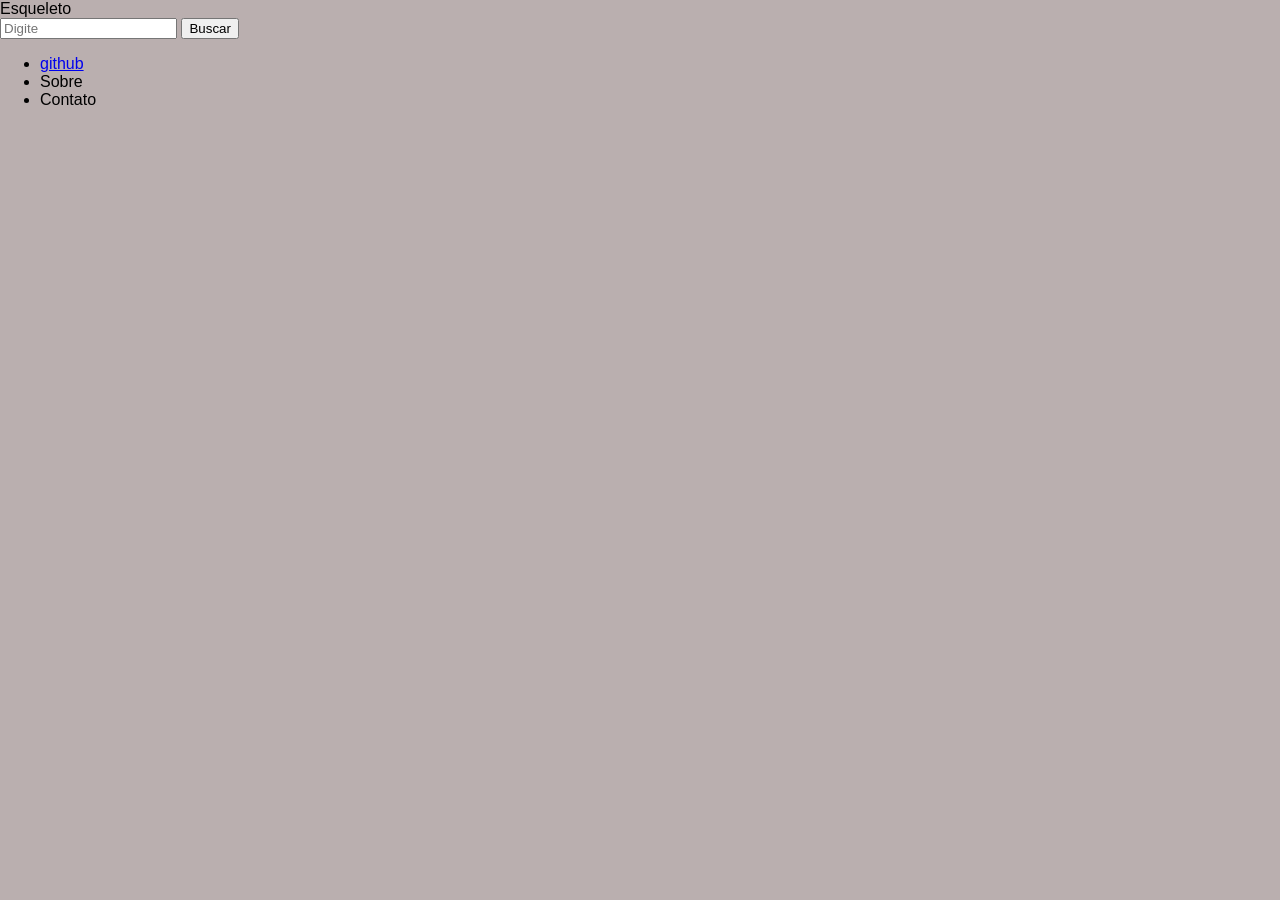
<file: 01/index.html>
<!DOCTYPE html>
<html lang="pt-BR">
<head>
    <meta charset="UTF-8">
    <meta name="viewport" content="width=device-width, initial-scale=1.0">
    <title>Esqueleto</title>
    <link rel="stylesheet" href="style.css">
</head>
<body>
    <header>Esqueleto</header>
    <div>
        <input type="text" placeholder="Digite" />
        <button onClick="iniciarBusca()">Buscar</button>
    </div>
    <main>
        <section></section>
    </main>
    <footer>
        <ul>
            <li>
                <a href="https://github.com/GersonESantos/ImerssaoDe10">github</a>
            </li>
            <li>Sobre</li>
            <li>Contato</li>
        </ul>
    </footer>
</body>
</html>
</file>
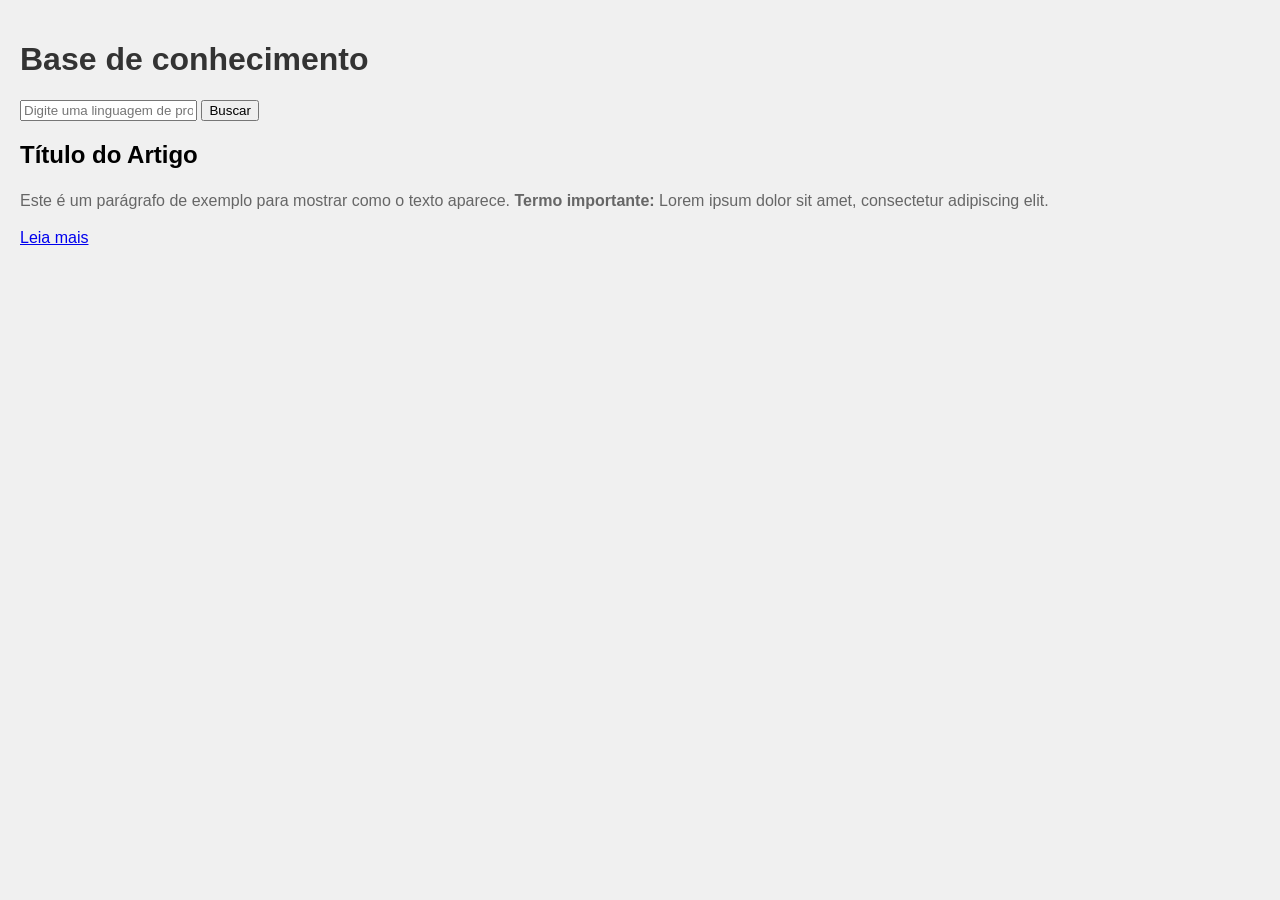
<file: 01Aula/index.html>
<!DOCTYPE html>
<html lang="pt-BR">
<head>
    <meta charset="UTF-8">
    <meta name="viewport" content="width=device-width, initial-scale=1.0">
    <link rel="stylesheet" href="style.css">
    <title>Base de Conhecimento</title>
</head>
<body>
    <header>
        <h1>Base de conhecimento</h1>
        <div>
            <input type="text" placeholder="Digite uma linguagem de programação">
        <button id="botao-busca" onclick="iniciarBusca()">Buscar</button>
        </div>
    </header>
    <main>
        <section>
            <article>
                <h2>Título do Artigo</h2>
                <p>Este é um parágrafo de exemplo para mostrar como o texto aparece. <strong>Termo importante:</strong>
                    Lorem ipsum dolor sit amet, consectetur adipiscing elit.</p>
                <a href="#">Leia mais</a>
            </article>
        </section>
    </main>

    <footer class="footer">
        <ul class="footer-links">
           
    </footer>
<script src="script.js"></script>
</body>

</html>
</file>
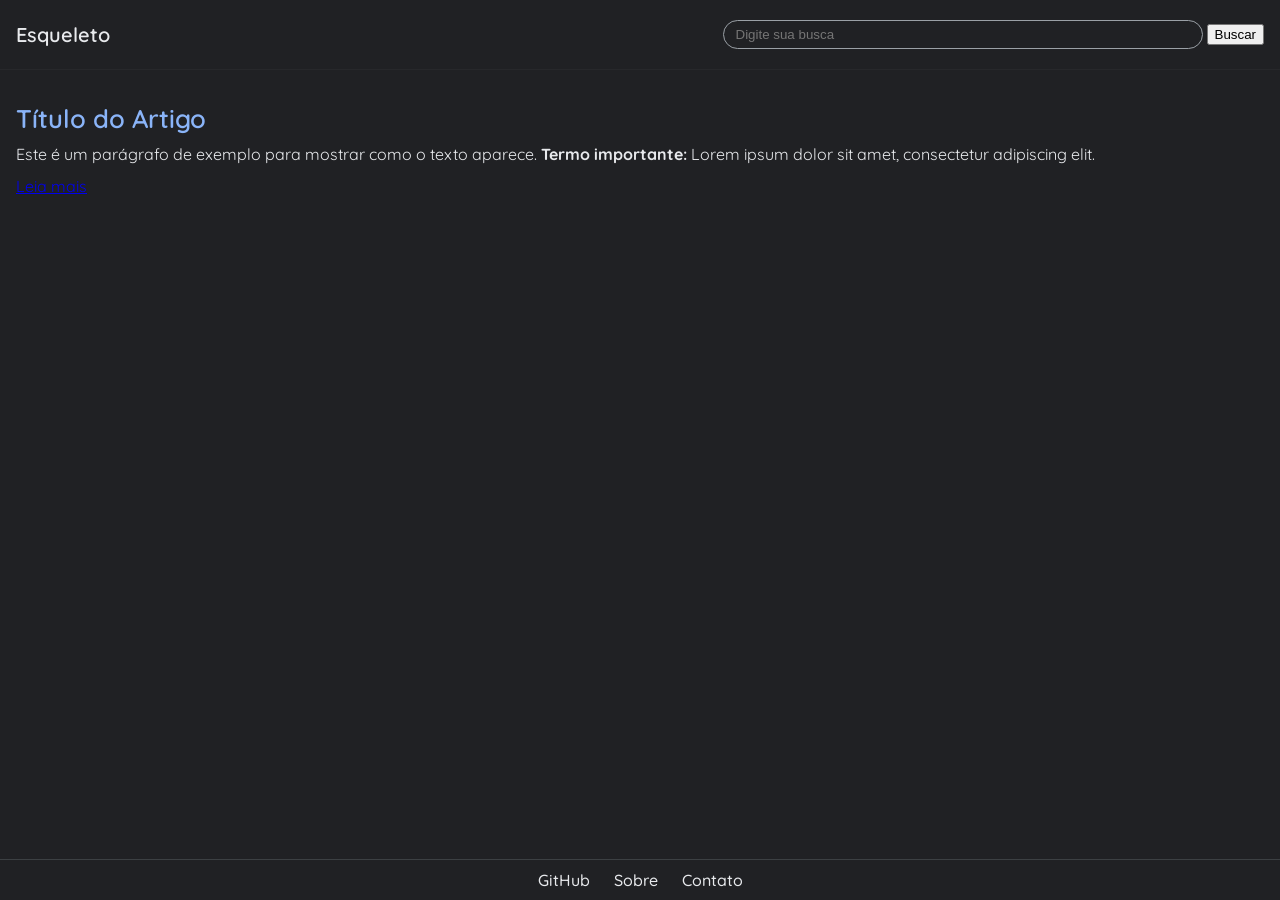
<file: 02/index.html>
<!DOCTYPE html>
<html lang="pt-BR">
<head>
    <meta charset="UTF-8">
    <meta name="viewport" content="width=device-width, initial-scale=1.0">
    <title>Esqueleto</title>
    
    
  
    

    <link rel="stylesheet" href="style.css">
   
</head>
<body>
    <header>
        <!-- O título deve estar em um h1 para ser estilizado corretamente -->
        <h1>Esqueleto</h1>
        <!-- O campo de busca e o botão fazem parte do cabeçalho -->
        <div>
            <input type="text" placeholder="Digite sua busca" />
            <!-- O botão precisa de um ID para ser estilizado -->
            <button id="botao-busca" onClick="iniciarBusca()">Buscar</button>
        </div>
    </header>

    <main>
        <!-- Exemplo de como um artigo de resultado seria exibido -->
        <article>
            <h2>Título do Artigo</h2>
            <p>Este é um parágrafo de exemplo para mostrar como o texto aparece. <strong>Termo importante:</strong> Lorem ipsum dolor sit amet, consectetur adipiscing elit.</p>
            <a href="#">Leia mais</a>
        </article>
    </main>

    <!-- O rodapé precisa da classe "footer" e a lista da classe "footer-links" -->
    <footer class="footer">
        <ul class="footer-links">
            <li><a href="https://github.com/GersonESantos/ImerssaoDe10" target="_blank">GitHub</a></li>
            <li><a href="#">Sobre</a></li>
            <li><a href="#">Contato</a></li>
        </ul>
    </footer>
</body>
</html>
<!-- Analise meu style.css e aplique as clsses no meu html -->
 <!-- coloque o footer "<footer class="footer"> <ul class="footer-links"> <li><a href="https://github.com/GersonESantos/ImerssaoDe10" target="_blank">GitHub</a></li> <li><a href="#">Sobre</a></li> <li><a href="#">Contato</a></li> </ul> </footer>" no pe da pagina em uma linha -->
 <!-- Aprender -->
</file>
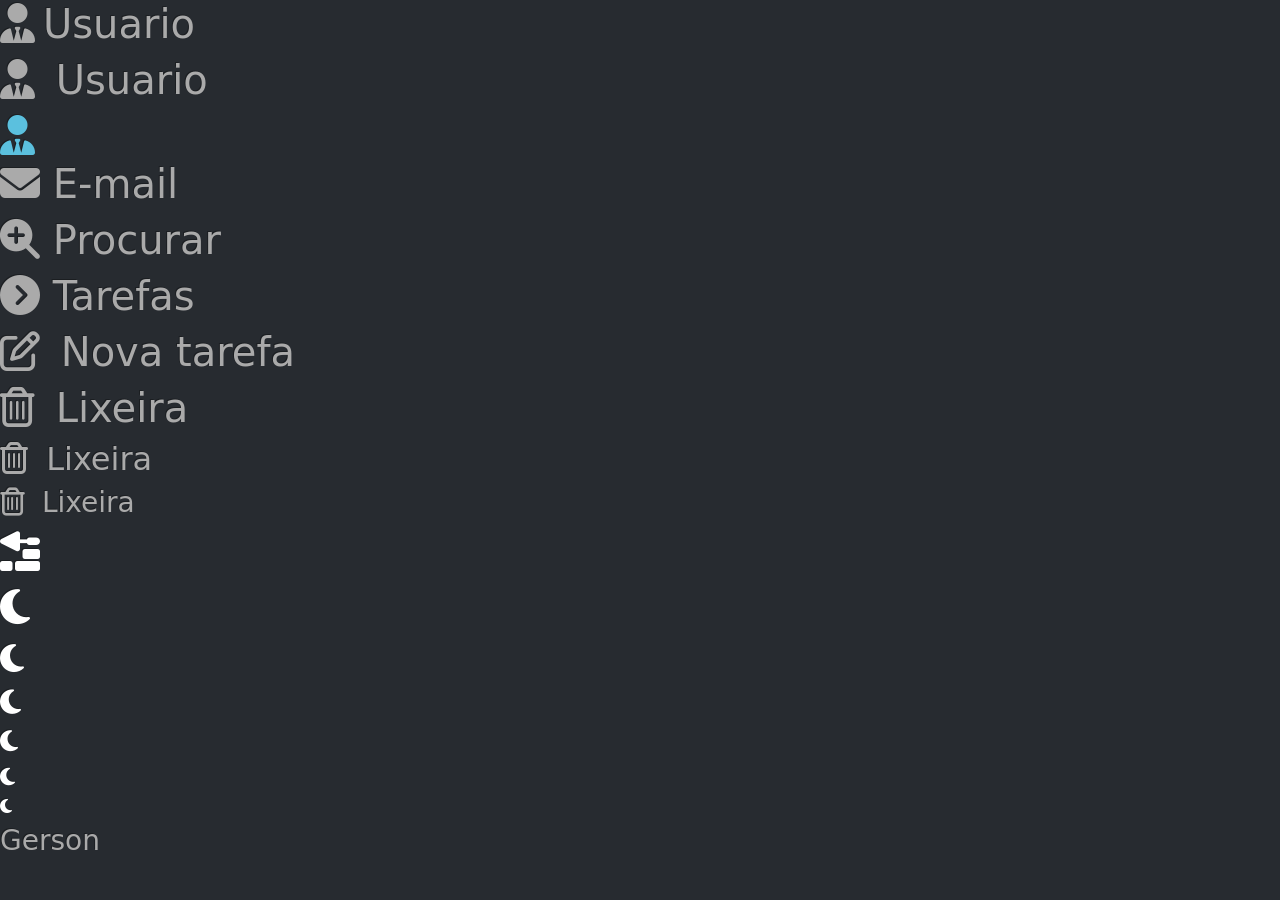
<file: 03/index.html>
<!DOCTYPE html>
<html lang="pt-BR">
<head>
    <meta charset="UTF-8">
    <meta name="viewport" content="width=device-width, initial-scale=1.0">
    <title>Lista de tarefas</title>
    <link rel="stylesheet" href="assets/css/bootstrap.min.css">
    <link rel="stylesheet" href="assets/fontawesome/all.min.css">
    <link rel="shortcut icon" href="assets/imagens/favicon.png" type="assets/imagens/png">
</head>
<body>
    <h1><i class="fa-solid fa-user-tie me-2"></i>Usuario</h1>
    <h1><i class="fa-solid fa-user-tie me-2"></i>  Usuario</h1>
    <h1 class="m-0 p-0 text-info"><i class="fa-solid fa-user-tie me-2"></i><span id="username"></span></h1>
     <h1><i class="fas fa-envelope"></i>   E-mail </h1>
    <h1><i class="fa-solid fa-magnifying-glass-plus"></i>  Procurar</h1>

    <h1><i class="fa-solid fa-circle-chevron-right"></i>  Tarefas   </h1>
    <h1><i class="fa-regular fa-pen-to-square me-2"></i>  Nova tarefa</h1>
    <h1><i class="fa-regular fa-trash-can me-2"></i> Lixeira</h1>
    <h2><i class="fa-regular fa-trash-can me-2"></i> Lixeira</h2>
    <h3><i class="fa-regular fa-trash-can me-2"></i> Lixeira</h3>
     <h1><a href="#"><i class="fa-solid fa-trowel-bricks"></i></a></h1>
    <h1><a href="#"><i class="fa-solid fa-moon"></i></a></h1>
    <h2><a href="#"><i class="fa-solid fa-moon"></i></a></h2>
    <h3><a href="#"><i class="fa-solid fa-moon"></i></a></h3>
    <h4><a href="#"><i class="fa-solid fa-moon"></i></a></h4>
    <h5><a href="#"><i class="fa-solid fa-moon"></i></a></h5>
    <h6><a href="#"><i class="fa-solid fa-moon"></i></a></h6>
    <h3>Gerson</h3>

    <script src="assets/js/bootstrap.bundle.min.js"></script>
</body>
</html>
</file>
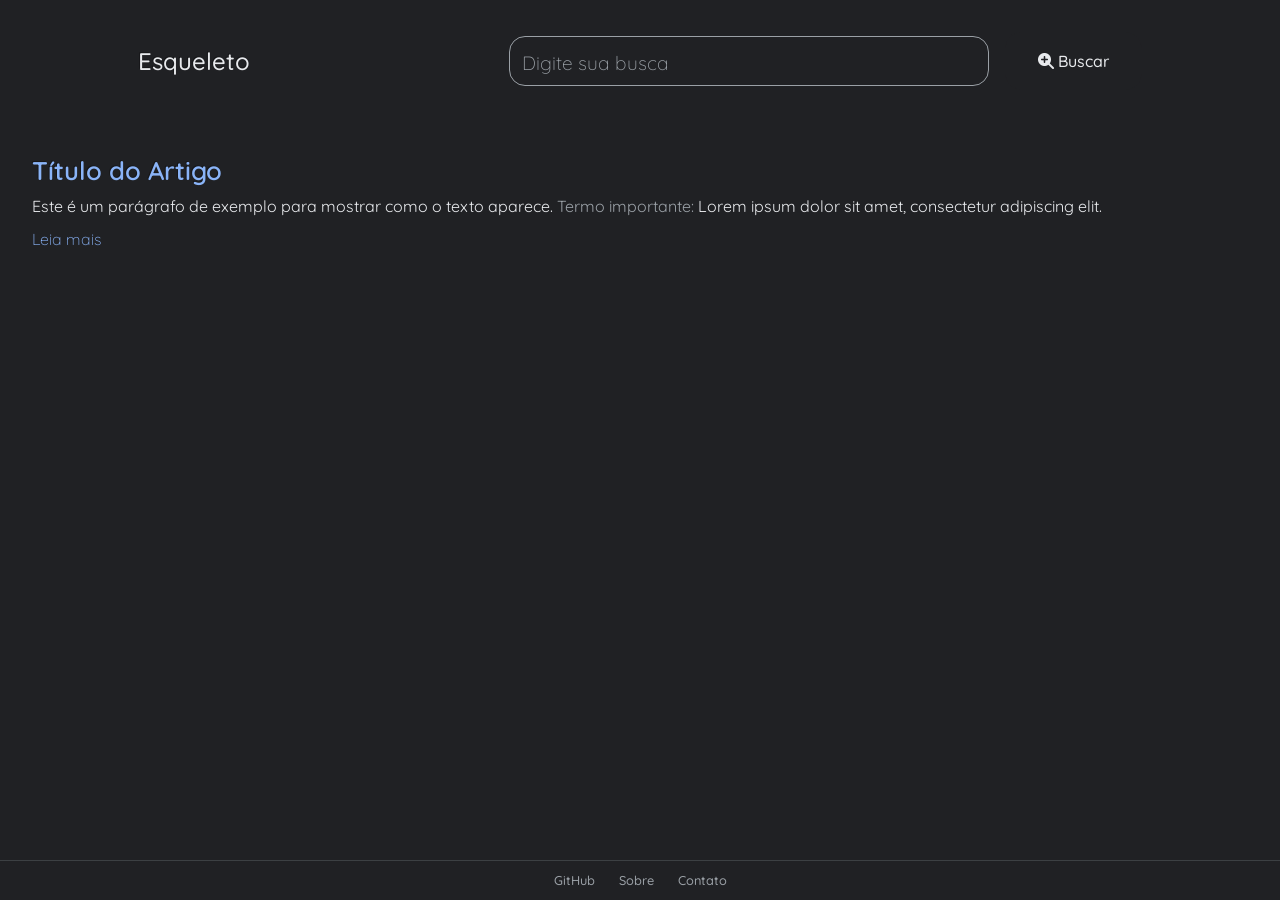
<file: 05/index.html>
<!DOCTYPE html>
<html lang="pt-BR">
<head>
    <meta charset="UTF-8">
    <meta name="viewport" content="width=device-width, initial-scale=1.0">
    <title>Esqueleto</title>
    <link rel="stylesheet" href="assets/css/bootstrap.min.css">
    <link rel="stylesheet" href="assets/fontawesome/all.min.css">
    <link rel="shortcut icon" href="assets/imagens/favicon.png" type="assets/imagens/png">
    <link rel="stylesheet" href="style.css">
   
</head>
<body>
    <header>
        <!-- O título deve estar em um h1 para ser estilizado corretamente -->
        <h1>Esqueleto</h1>
        <!-- O campo de busca e o botão fazem parte do cabeçalho -->
        <div>
            <input type="text" placeholder="Digite sua busca" />
            <!-- O botão precisa de um ID para ser estilizado -->
            <button id="botao-busca" onClick="iniciarBusca()">    <i class="fa-solid fa-magnifying-glass-plus"></i>   Buscar</button>
         

        </div>
    </header>

    <main>
        <!-- Exemplo de como um artigo de resultado seria exibido -->
        <article>
            <h2>Título do Artigo</h2>
            <p>Este é um parágrafo de exemplo para mostrar como o texto aparece. <strong>Termo importante:</strong> Lorem ipsum dolor sit amet, consectetur adipiscing elit.</p>
            <a href="#">Leia mais</a>
        </article>
    </main>

    <!-- O rodapé precisa da classe "footer" e a lista da classe "footer-links" -->
    <footer class="footer">
        <ul class="footer-links">
            <li><a href="https://github.com/GersonESantos/ImerssaoDe10" target="_blank">GitHub</a></li>
            <li><a href="#">Sobre</a></li>
            <li><a href="#">Contato</a></li>
        </ul>
    </footer>
    <script src="assets/js/bootstrap.bundle.min.js"></script>

</body>
</html>
<!-- Analise meu style.css e aplique as clsses no meu html -->
 <!-- coloque o footer "<footer class="footer"> <ul class="footer-links"> <li><a href="https://github.com/GersonESantos/ImerssaoDe10" target="_blank">GitHub</a></li> <li><a href="#">Sobre</a></li> <li><a href="#">Contato</a></li> </ul> </footer>" no pe da pagina em uma linha -->
 <!-- Aprender --> 
<!-- Analise meu style.css e aplique as clsses no meu html -->
 <!-- coloque o footer "<footer class="footer"> <ul class="footer-links"> <li><a href="https://github.com/GersonESantos/ImerssaoDe10" target="_blank">GitHub</a></li> <li><a href="#">Sobre</a></li> <li><a href="#">Contato</a></li> </ul> </footer>" no pe da pagina em uma linha -->
 <!-- Aprender -->
</file>
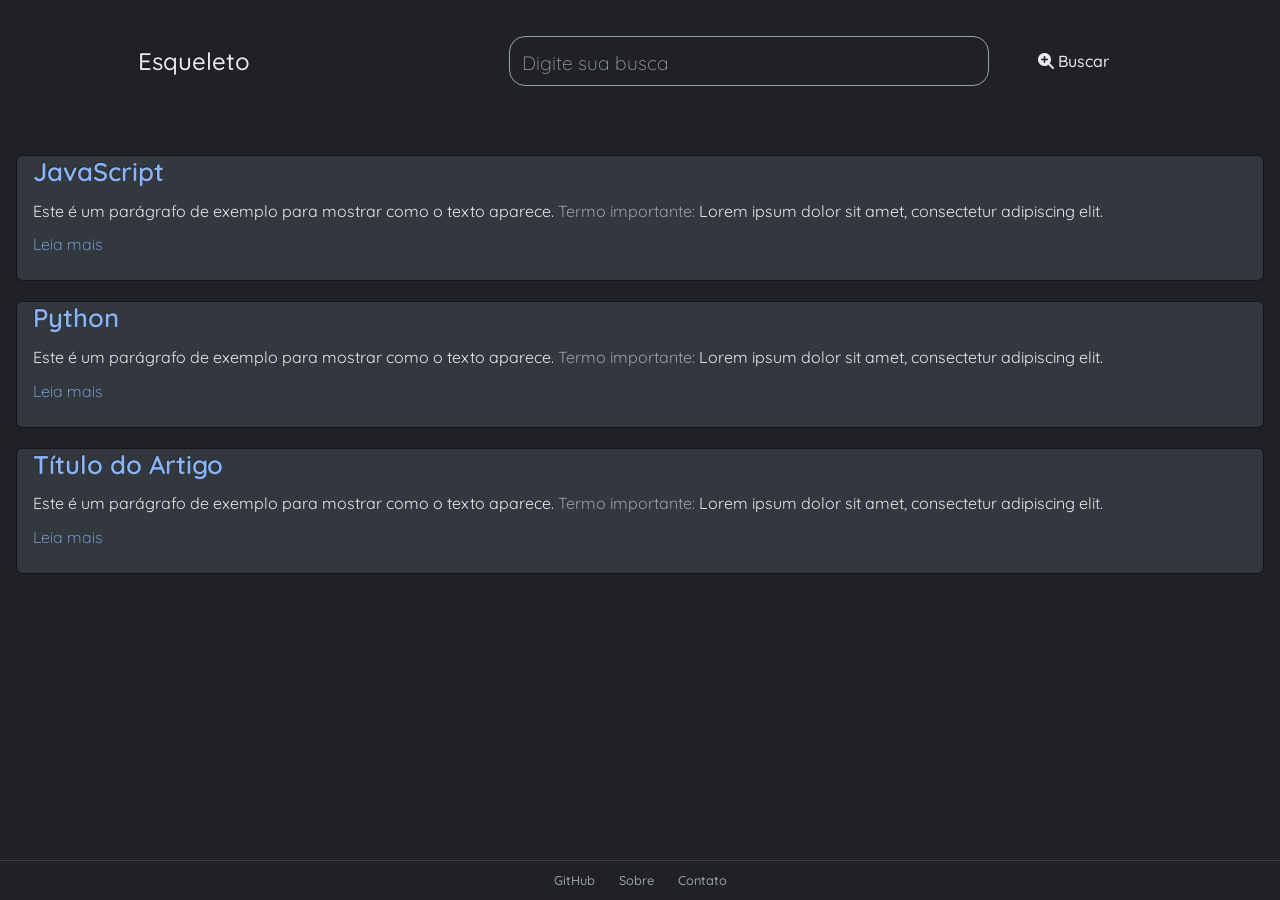
<file: 06/index.html>
<!DOCTYPE html>
<html lang="pt-BR">
<head>
    <meta charset="UTF-8">
    <meta name="viewport" content="width=device-width, initial-scale=1.0">
    <title>Esqueleto</title>
    <link rel="stylesheet" href="assets/css/bootstrap.min.css">
    <link rel="stylesheet" href="assets/fontawesome/all.min.css">
    <link rel="shortcut icon" href="assets/imagens/favicon.png" type="assets/imagens/png">
    <link rel="stylesheet" href="style.css">
</head>
<body>
    <header>
        <!-- O título deve estar em um h1 para ser estilizado corretamente -->
        <h1>Esqueleto</h1>
        <!-- O campo de busca e o botão fazem parte do cabeçalho -->
        <div>
            <input type="text" placeholder="Digite sua busca" />
            <!-- O botão precisa de um ID para ser estilizado -->
            <button id="botao-busca" onClick="iniciarBusca()">    <i class="fa-solid fa-magnifying-glass-plus"></i>   Buscar</button>        
        </div>
    </header>
    <main>
        <section class="cards-container">
        <article class="card">
            <h2>JavaScript</h2>
            <p>Este é um parágrafo de exemplo para mostrar como o texto aparece. <strong>Termo importante:</strong> Lorem ipsum dolor sit amet, consectetur adipiscing elit.</p>
            <a href="https://developer.mozilla.org/pt-BR/docs/Web/JavaScript">Leia mais</a>
        </article>
        <article class="card">
            <h2>Python</h2>
            <p>Este é um parágrafo de exemplo para mostrar como o texto aparece. <strong>Termo importante:</strong> Lorem ipsum dolor sit amet, consectetur adipiscing elit.</p>
            <a href="https://docs.python.org/pt-br/3.14/" target="_blank">Leia mais</a>
        </article>
        <article class="card">
            <h2>Título do Artigo</h2>
            <p>Este é um parágrafo de exemplo para mostrar como o texto aparece. <strong>Termo importante:</strong> Lorem ipsum dolor sit amet, consectetur adipiscing elit.</p>
            <a href="#">Leia mais</a>
        </article>
        </section>

    </main>
    <footer class="footer">
        <ul class="footer-links">
            <li><a href="https://github.com/GersonESantos/ImerssaoDe10" target="_blank">GitHub</a></li>
            <li><a href="#">Sobre</a></li>
            <li><a href="#">Contato</a></li>
        </ul>
    </footer>
    <script src="assets/js/bootstrap.bundle.min.js"></script>
    <script src="script.js"></script>
</body>
</html>

<!-- Analise meu style.css e aplique as clsses no meu html -->
 <!-- coloque o footer "<footer class="footer"> <ul class="footer-links"> <li><a href="https://github.com/GersonESantos/ImerssaoDe10" target="_blank">GitHub</a></li> <li><a href="#">Sobre</a></li> <li><a href="#">Contato</a></li> </ul> </footer>" no pe da pagina em uma linha -->
 <!-- Aprender --> 
<!-- Analise meu style.css e aplique as clsses no meu html -->
 <!-- coloque o footer "<footer class="footer"> <ul class="footer-links"> <li><a href="https://github.com/GersonESantos/ImerssaoDe10" target="_blank">GitHub</a></li> <li><a href="#">Sobre</a></li> <li><a href="#">Contato</a></li> </ul> </footer>" no pe da pagina em uma linha -->
 <!-- NA ALURA --> 




<!-- usando data.json "[ { "name": "JavaScript", "version": "1.0.0", "description": "O JS é uma linguagem de programação leve, interpretada e baseada em objetos.", "ano:": 1995, "link": "https://developer.mozilla.org/pt-BR/docs/Web/JavaScript" } ]" crie 10 exemplos -->
</file>
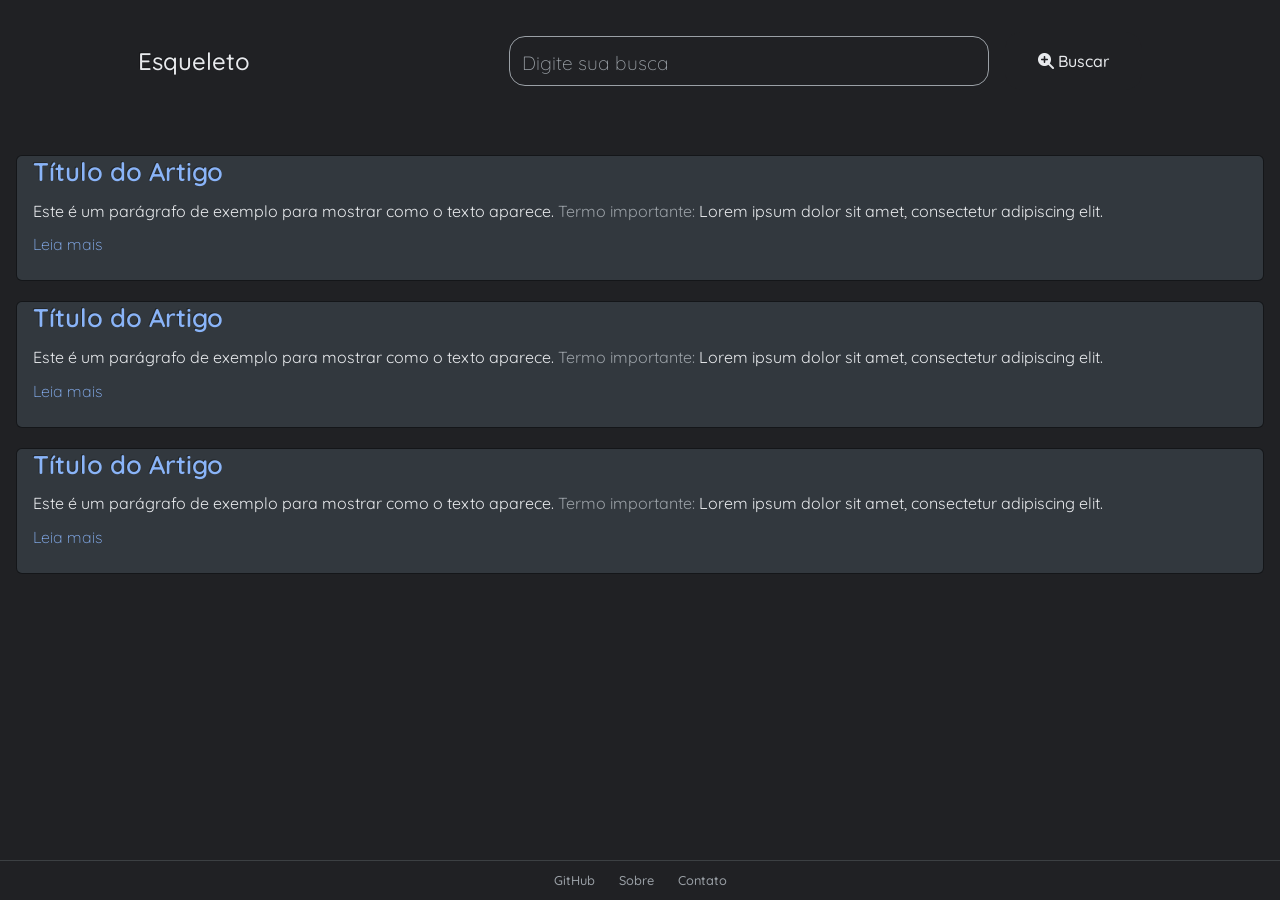
<file: 07/index.html>
<!DOCTYPE html>
<html lang="pt-BR">
<head>
    <meta charset="UTF-8">
    <meta name="viewport" content="width=device-width, initial-scale=1.0">
    <title>Esqueleto</title>
    <link rel="stylesheet" href="assets/css/bootstrap.min.css">
    <link rel="stylesheet" href="assets/fontawesome/all.min.css">
    <link rel="shortcut icon" href="assets/imagens/favicon.png" type="assets/imagens/png">
    <link rel="stylesheet" href="style.css">
</head>
<body>
    <header>
        <!-- O título deve estar em um h1 para ser estilizado corretamente -->
        <h1>Esqueleto</h1>
        <!-- O campo de busca e o botão fazem parte do cabeçalho -->
        <div>
            <input type="text" placeholder="Digite sua busca" />
            <!-- O botão precisa de um ID para ser estilizado -->
            <button id="botao-busca" onClick="iniciarBusca()">    <i class="fa-solid fa-magnifying-glass-plus"></i>   Buscar</button>        
        </div>
    </header>
    <main>
        <section class="cards-container">
        <article class="card">
            <h2>Título do Artigo</h2>
            <p>Este é um parágrafo de exemplo para mostrar como o texto aparece. <strong>Termo importante:</strong> Lorem ipsum dolor sit amet, consectetur adipiscing elit.</p>
            <a href="#">Leia mais</a>
        </article>
        <article class="card">
            <h2>Título do Artigo</h2>
            <p>Este é um parágrafo de exemplo para mostrar como o texto aparece. <strong>Termo importante:</strong> Lorem ipsum dolor sit amet, consectetur adipiscing elit.</p>
            <a href="#">Leia mais</a>
        </article>
        <article class="card">
            <h2>Título do Artigo</h2>
            <p>Este é um parágrafo de exemplo para mostrar como o texto aparece. <strong>Termo importante:</strong> Lorem ipsum dolor sit amet, consectetur adipiscing elit.</p>
            <a href="#">Leia mais</a>
        </article>
        </section>

    </main>
    <footer class="footer">
        <ul class="footer-links">
            <li><a href="https://github.com/GersonESantos/ImerssaoDe10" target="_blank">GitHub</a></li>
            <li><a href="#">Sobre</a></li>
            <li><a href="#">Contato</a></li>
        </ul>
    </footer>
    <script src="assets/js/bootstrap.bundle.min.js"></script>
</body>
</html>
</file>
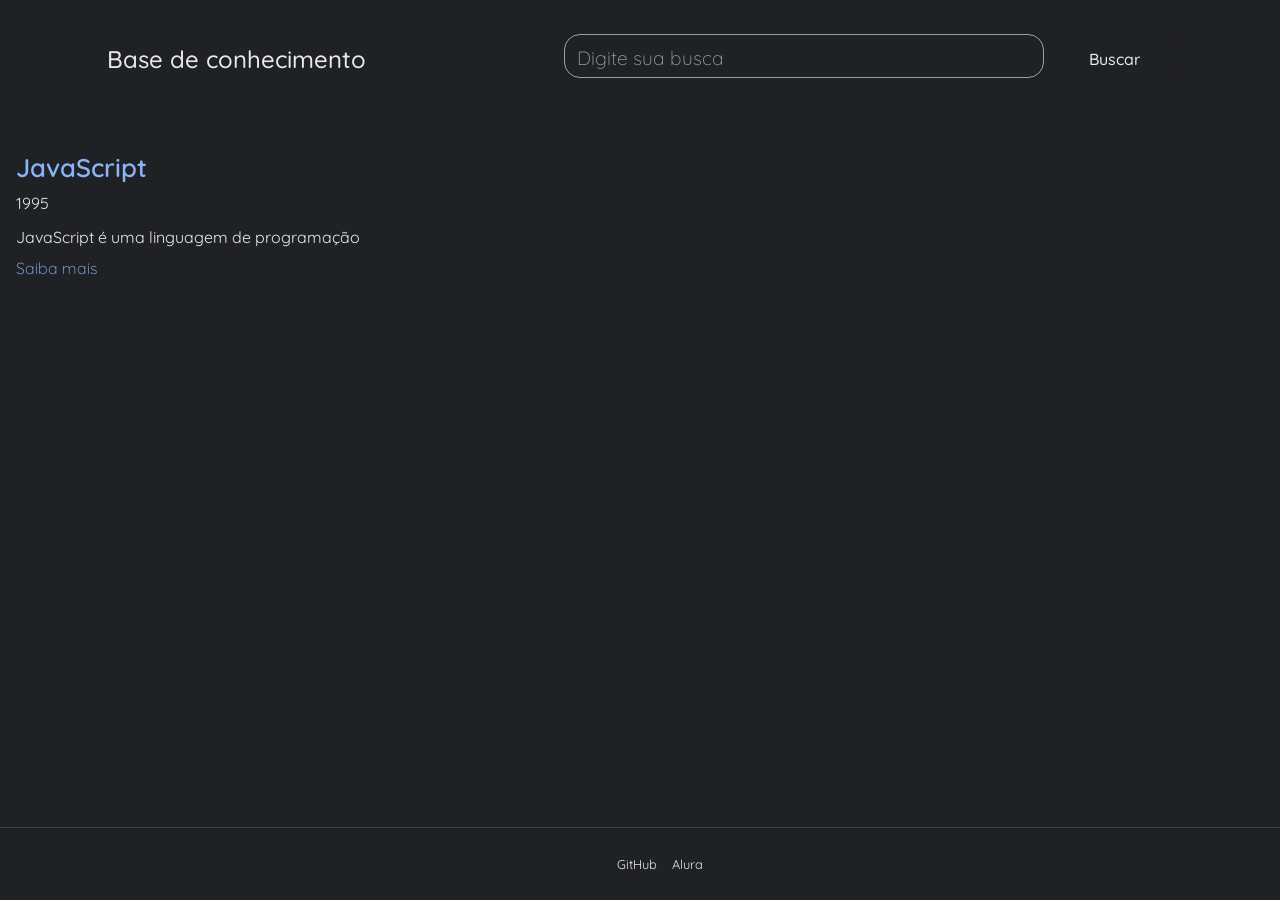
<file: aula01/index.html>
<!DOCTYPE html>
<html lang="pt-BR">

<head>
    <meta charset="UTF-8">
    <meta name="viewport" content="width=device-width, initial-scale=1.0">
    <link rel="stylesheet" href="style.css">
    <title>Base de Conhecimento</title>
</head>

<body>
    <header>
        <h1>Base de conhecimento</h1>
        <div>
            <input type="text" placeholder="Digite sua busca" />
            <button id="botao-busca" onclick="iniciarBusca()">Buscar</button>
        </div>
    </header>
    <main>
        <section class="card-container">
            <article class="card">
                <h2>JavaScript</h2>
                <p>1995</p>
                <p>JavaScript é uma linguagem de programação</p>
                <a href="https://developer.mozilla.org/pt-BR/docs/Web/JavaScript" target="_blank">Saiba mais</a>
            </article>
        </section>
    </main>

    <footer>
        <footer class="footer">
            <ul class="footer-links">
                <li>
                    <a href="https://github.com/guilhermeonrails">GitHub</a>
                </li>
                <li>
                    <a href="https://www.alura.com.br/">Alura</a>
                </li>
            </ul>
        </footer>
        <script src="script.js"></script>
</body>

</html>
</file>
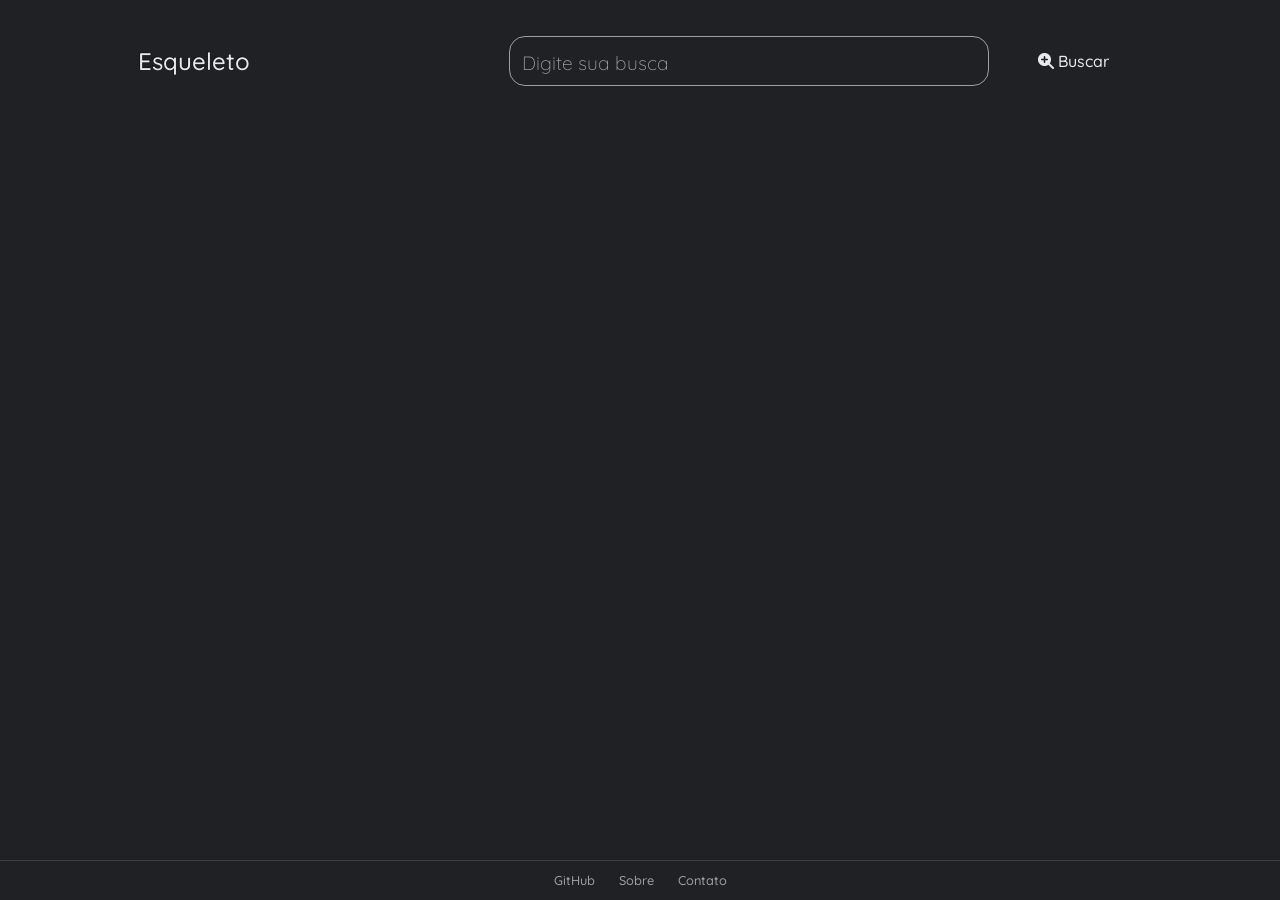
<file: MinhaAlula1/index.html>
<!DOCTYPE html>
<html lang="pt-BR">
<head>
    <meta charset="UTF-8">
    <meta name="viewport" content="width=device-width, initial-scale=1.0">
    <title>Esqueleto</title>
    <link rel="stylesheet" href="assets/css/bootstrap.min.css">
    <link rel="stylesheet" href="assets/fontawesome/all.min.css">
    <link rel="shortcut icon" href="assets/imagens/favicon.png" type="assets/imagens/png">
    <link rel="stylesheet" href="style.css">
</head>
<body>
    <header>
        <!-- O título deve estar em um h1 para ser estilizado corretamente -->
        <h1>Esqueleto</h1>
        <!-- O campo de busca e o botão fazem parte do cabeçalho -->
        <div>
            <input type="text" placeholder = "Digite sua busca" >
            <!-- O botão precisa de um ID para ser estilizado -->
            <button id="botao-busca" onClick="iniciarBusca()">    <i class="fa-solid fa-magnifying-glass-plus"></i>   Buscar</button>        
        </div>
    </header>
    <main>
        <section class="cards-container">
        
        </section>

    </main>
    <footer class="footer">
        <ul class="footer-links">
            <li><a href="https://github.com/GersonESantos/ImerssaoDe10" target="_blank">GitHub</a></li>
            <li><a href="#">Sobre</a></li>
            <li><a href="#">Contato</a></li>
        </ul>
    </footer>
    <script src="assets/js/bootstrap.bundle.min.js"></script>
    <script src="script.js"></script>
</body>
</html>

<!-- Analise meu style.css e aplique as clsses no meu html -->
 <!-- coloque o footer "<footer class="footer"> <ul class="footer-links"> <li><a href="https://github.com/GersonESantos/ImerssaoDe10" target="_blank">GitHub</a></li> <li><a href="#">Sobre</a></li> <li><a href="#">Contato</a></li> </ul> </footer>" no pe da pagina em uma linha -->
 <!-- Aprender --> 
<!-- Analise meu style.css e aplique as clsses no meu html -->
 <!-- coloque o footer "<footer class="footer"> <ul class="footer-links"> <li><a href="https://github.com/GersonESantos/ImerssaoDe10" target="_blank">GitHub</a></li> <li><a href="#">Sobre</a></li> <li><a href="#">Contato</a></li> </ul> </footer>" no pe da pagina em uma linha -->
 <!-- NA ALURA --> 




<!-- usando data.json "[ { "name": "JavaScript", "version": "1.0.0", "description": "O JS é uma linguagem de programação leve, interpretada e baseada em objetos.", "ano:": 1995, "link": "https://developer.mozilla.org/pt-BR/docs/Web/JavaScript" } ]" crie 10 exemplos -->
</file>
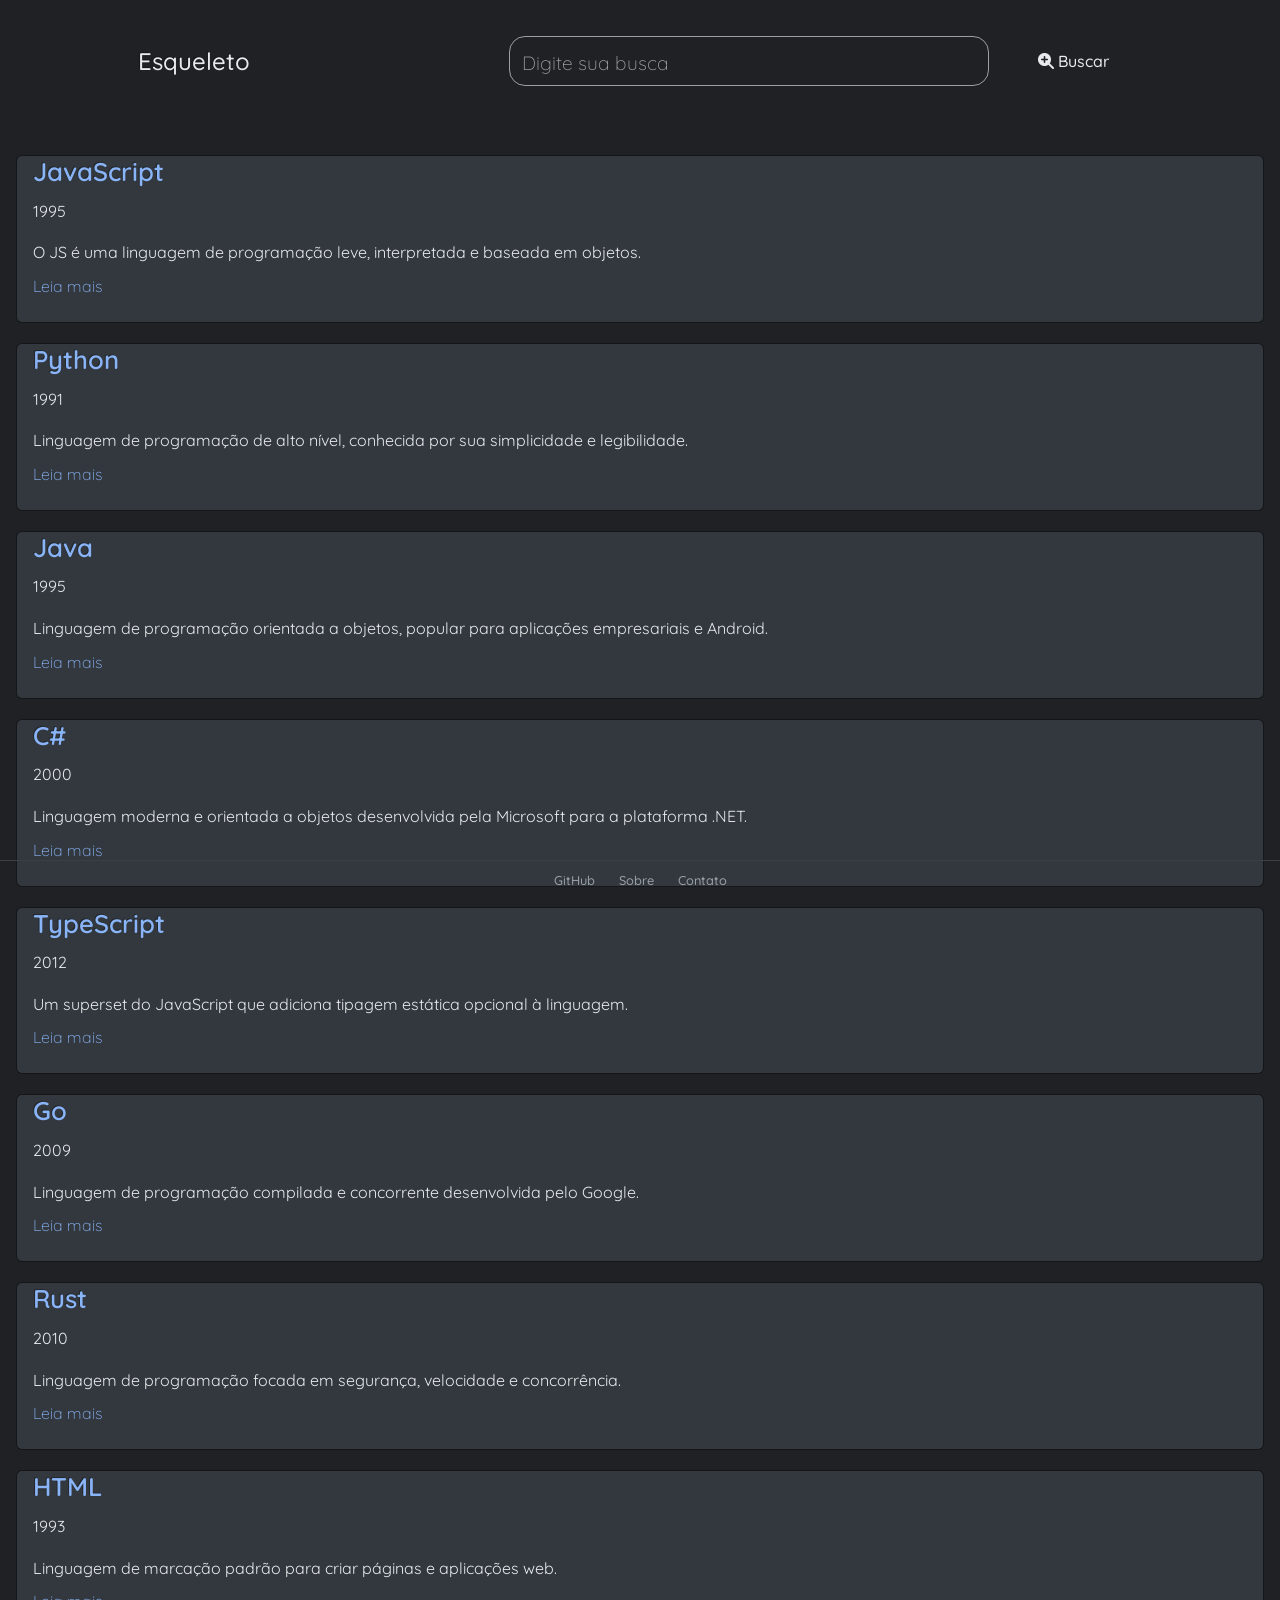
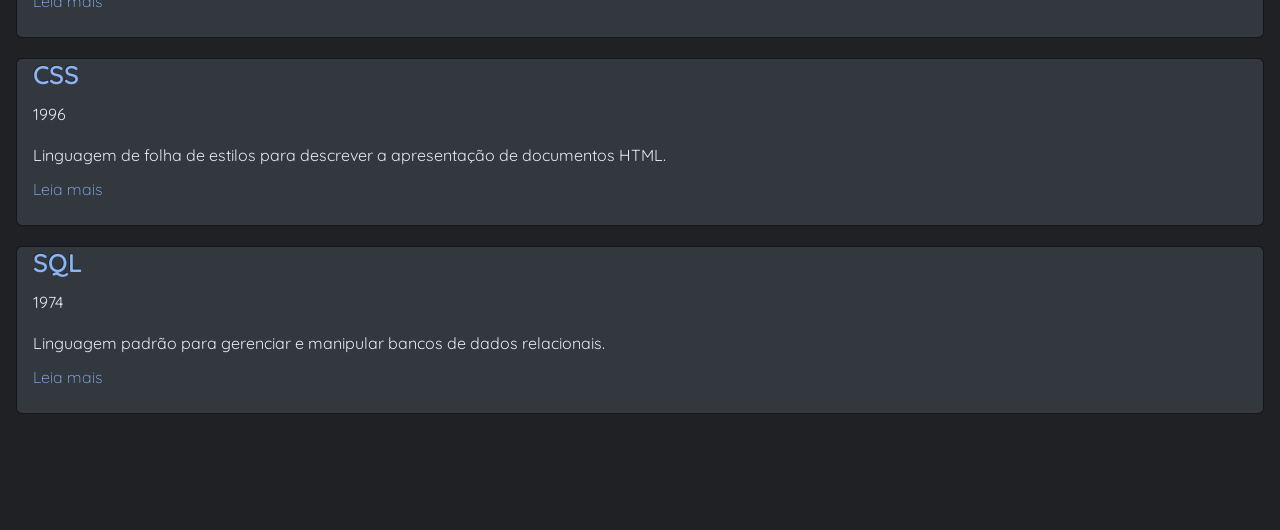
<file: MinhaAlula2A/index.html>
<!DOCTYPE html>
<html lang="pt-BR">
<head>
    <meta charset="UTF-8">
    <meta name="viewport" content="width=device-width, initial-scale=1.0">
    <title>Esqueleto</title>
    <link rel="stylesheet" href="assets/css/bootstrap.min.css">
    <link rel="stylesheet" href="assets/fontawesome/all.min.css">
    <link rel="shortcut icon" href="assets/imagens/favicon.png" type="image/png">
    <link rel="stylesheet" href="style.css">
</head>
<body>
    <header>
        <!-- O título deve estar em um h1 para ser estilizado corretamente -->
        <h1>Esqueleto</h1>
        <!-- O campo de busca e o botão fazem parte do cabeçalho -->
        <div>
            <input type="text" placeholder = "Digite sua busca" >
            <!-- O botão precisa de um ID para ser estilizado -->
            <button id="botao-busca" type="button" onclick="iniciarBusca()">    <i class="fa-solid fa-magnifying-glass-plus"></i>   Buscar</button>        
        </div>
    </header>
    <main>
        <section id="card-container" class="cards-container">
        
        </section>

    </main>
    <footer class="footer">
        <ul class="footer-links">
            <li><a href="https://github.com/GersonESantos/ImerssaoDe10" target="_blank">GitHub</a></li>
            <li><a href="#">Sobre</a></li>
            <li><a href="#">Contato</a></li>
        </ul>
    </footer>
    <script src="assets/js/bootstrap.bundle.min.js"></script>
    <script src="script.js"></script>
</body>
</html>

<!-- Analise meu style.css e aplique as clsses no meu html -->
 <!-- coloque o footer "<footer class="footer"> <ul class="footer-links"> <li><a href="https://github.com/GersonESantos/ImerssaoDe10" target="_blank">GitHub</a></li> <li><a href="#">Sobre</a></li> <li><a href="#">Contato</a></li> </ul> </footer>" no pe da pagina em uma linha -->
 <!-- Aprender --> 
<!-- Analise meu style.css e aplique as clsses no meu html -->
 <!-- coloque o footer "<footer class="footer"> <ul class="footer-links"> <li><a href="https://github.com/GersonESantos/ImerssaoDe10" target="_blank">GitHub</a></li> <li><a href="#">Sobre</a></li> <li><a href="#">Contato</a></li> </ul> </footer>" no pe da pagina em uma linha -->
 <!-- NA ALURA --> 




<!-- usando data.json "[ { "name": "JavaScript", "version": "1.0.0", "description": "O JS é uma linguagem de programação leve, interpretada e baseada em objetos.", "ano:": 1995, "link": "https://developer.mozilla.org/pt-BR/docs/Web/JavaScript" } ]" crie 10 exemplos -->
</file>
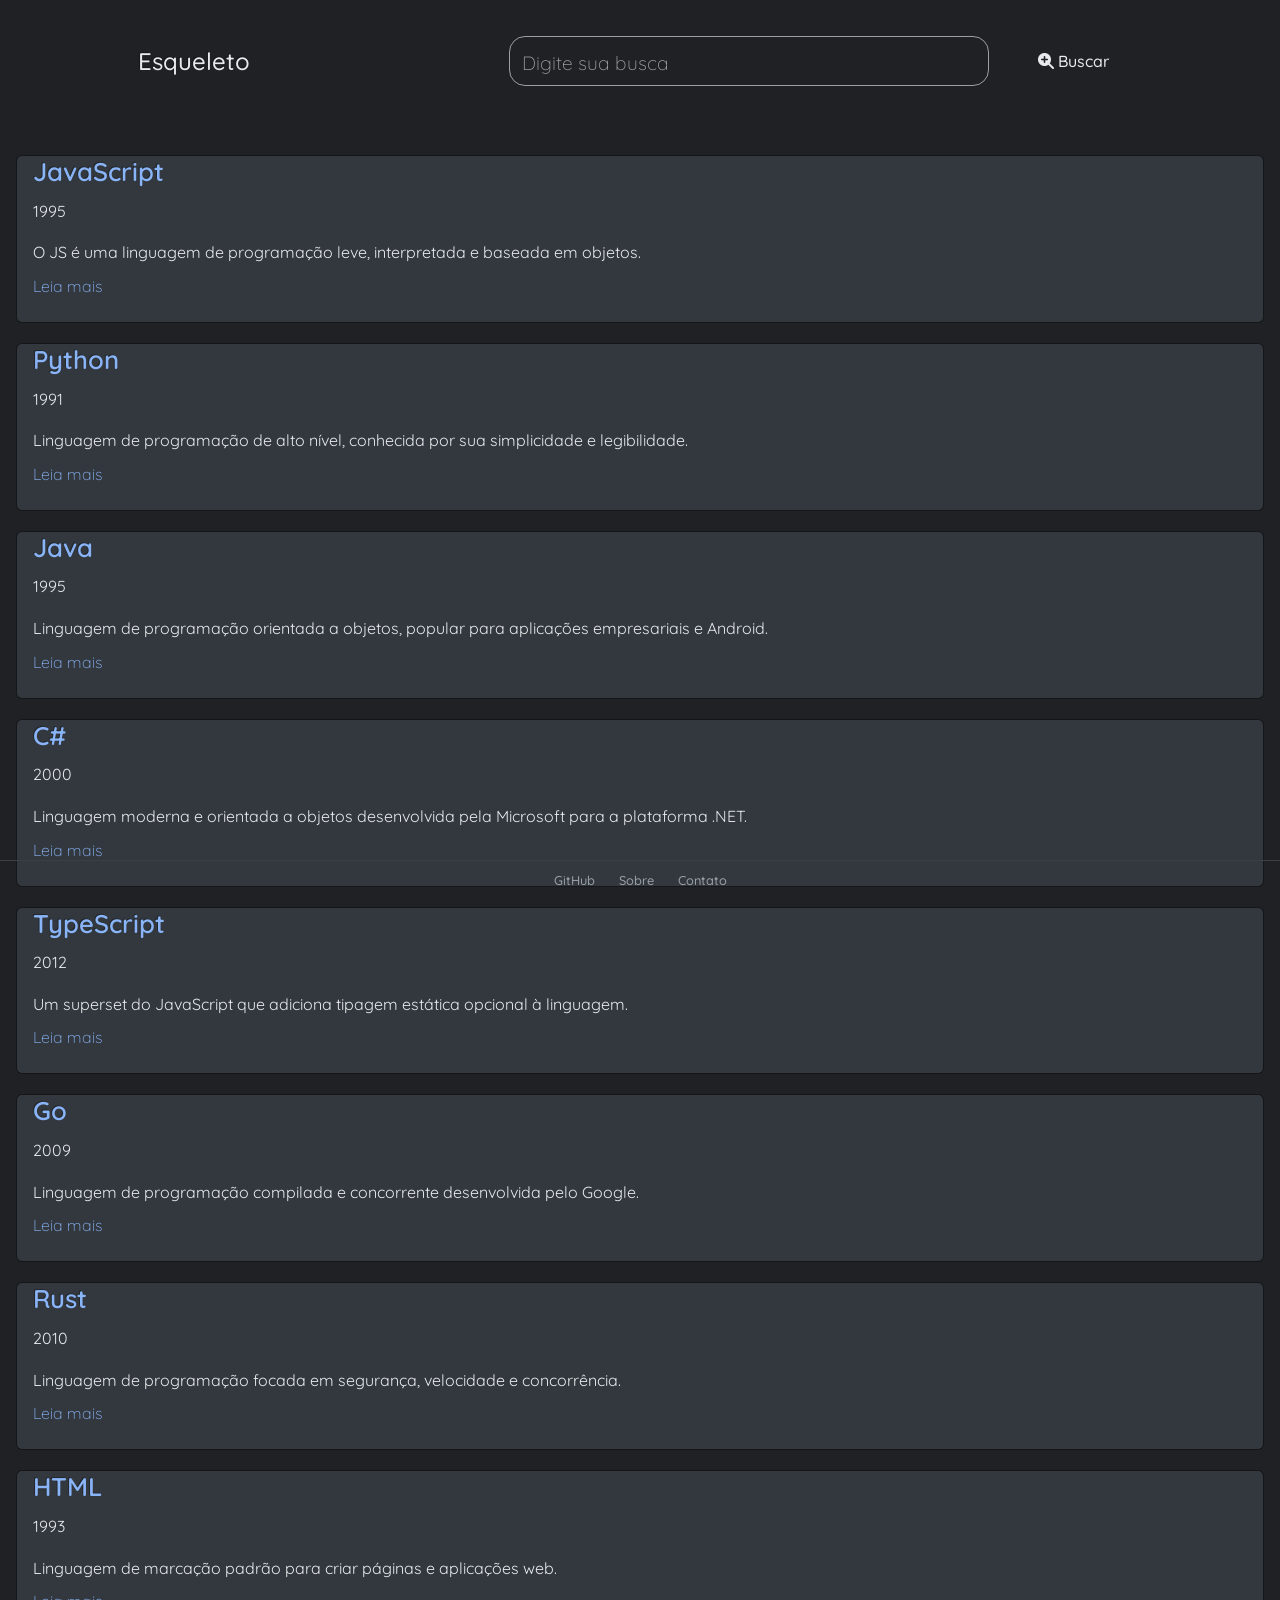
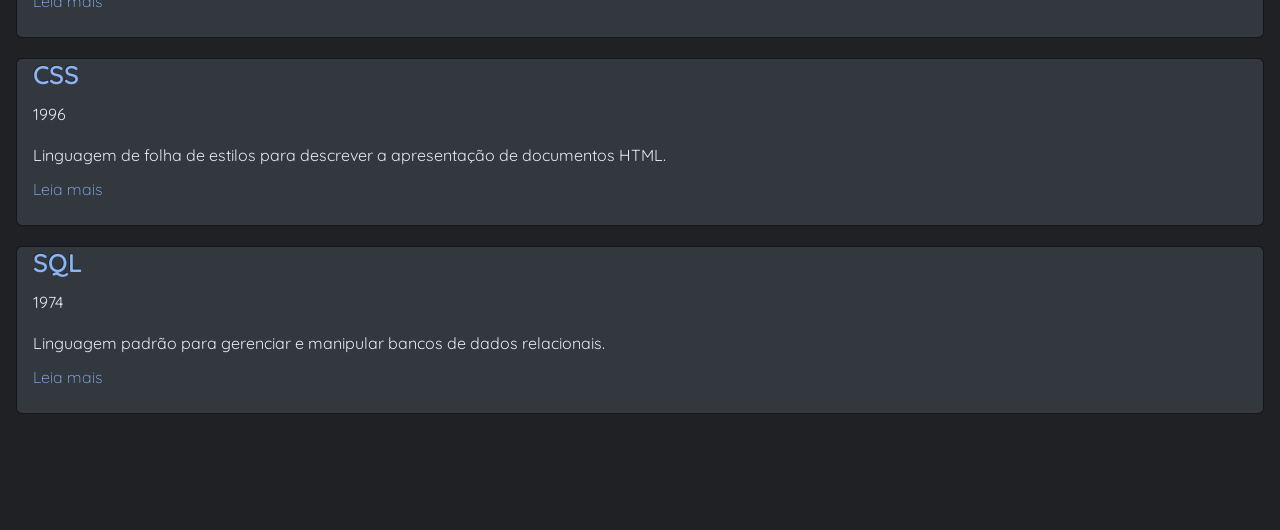
<file: MinhaAlula2B/index.html>
<!DOCTYPE html>
<html lang="pt-BR">
<head>
    <meta charset="UTF-8">
    <meta name="viewport" content="width=device-width, initial-scale=1.0">
    <title>Esqueleto</title>
    <link rel="stylesheet" href="assets/css/bootstrap.min.css">
    <link rel="stylesheet" href="assets/fontawesome/all.min.css">
    <link rel="shortcut icon" href="assets/imagens/favicon.png" type="image/png">
    <link rel="stylesheet" href="style.css">
</head>
<body>
    <header>
        <!-- O título deve estar em um h1 para ser estilizado corretamente -->
        <h1>Esqueleto</h1>
        <!-- O campo de busca e o botão fazem parte do cabeçalho -->
        <div>
            <input id="busca" type="text" placeholder = "Digite sua busca" >
            <!-- O botão precisa de um ID para ser estilizado -->
            <button id="botao-busca" type="button" onclick="iniciarBusca()">    <i class="fa-solid fa-magnifying-glass-plus"></i>   Buscar</button>        
        </div>
    </header>
    <main>
        <section id="card-container" class="cards-container">
        
        </section>

    </main>
    <footer class="footer">
        <ul class="footer-links">
            <li><a href="https://github.com/GersonESantos/ImerssaoDe10" target="_blank">GitHub</a></li>
            <li><a href="#">Sobre</a></li>
            <li><a href="#">Contato</a></li>
        </ul>
    </footer>
    <script src="assets/js/bootstrap.bundle.min.js"></script>
    <script src="script.js"></script>
</body>
</html>

<!-- Analise meu style.css e aplique as clsses no meu html -->
 <!-- coloque o footer "<footer class="footer"> <ul class="footer-links"> <li><a href="https://github.com/GersonESantos/ImerssaoDe10" target="_blank">GitHub</a></li> <li><a href="#">Sobre</a></li> <li><a href="#">Contato</a></li> </ul> </footer>" no pe da pagina em uma linha -->
 <!-- Aprender --> 
<!-- Analise meu style.css e aplique as clsses no meu html -->
 <!-- coloque o footer "<footer class="footer"> <ul class="footer-links"> <li><a href="https://github.com/GersonESantos/ImerssaoDe10" target="_blank">GitHub</a></li> <li><a href="#">Sobre</a></li> <li><a href="#">Contato</a></li> </ul> </footer>" no pe da pagina em uma linha -->
 <!-- NA ALURA --> 




<!-- usando data.json "[ { "name": "JavaScript", "version": "1.0.0", "description": "O JS é uma linguagem de programação leve, interpretada e baseada em objetos.", "ano:": 1995, "link": "https://developer.mozilla.org/pt-BR/docs/Web/JavaScript" } ]" crie 10 exemplos -->
</file>
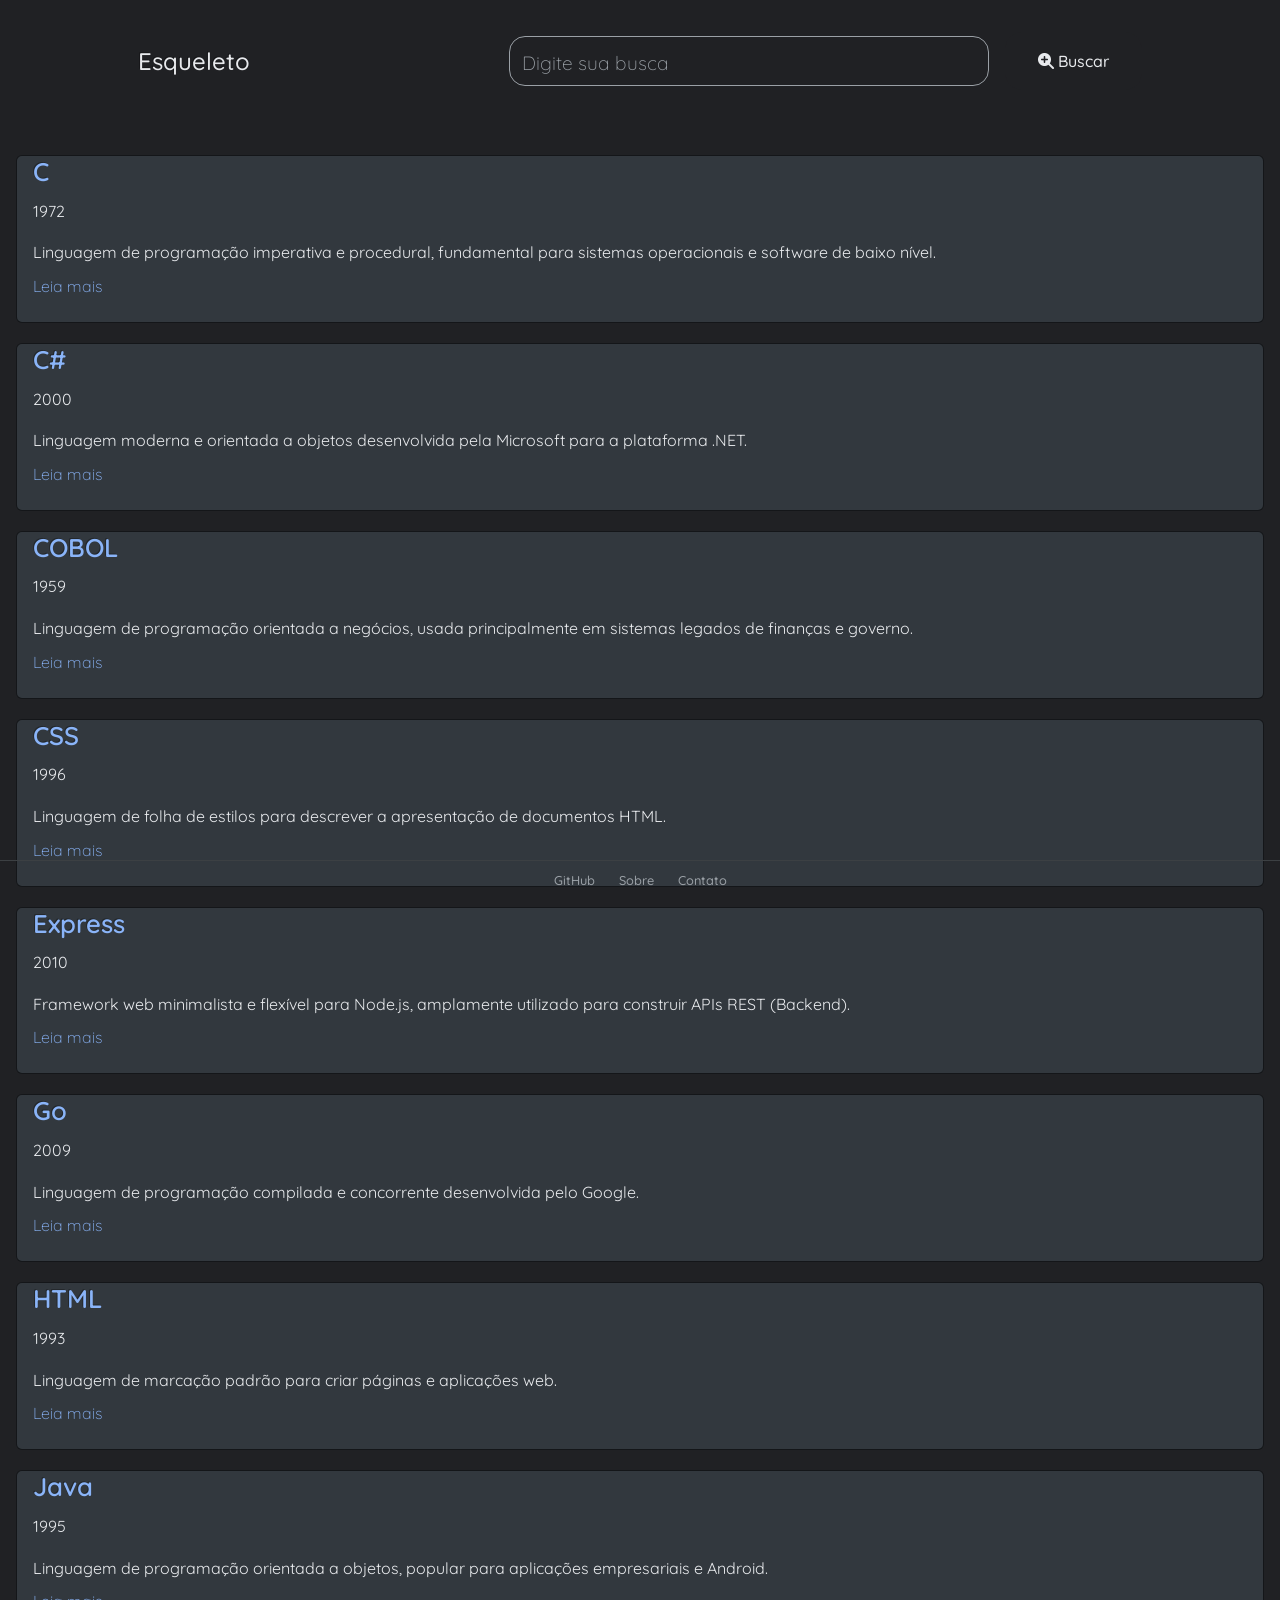
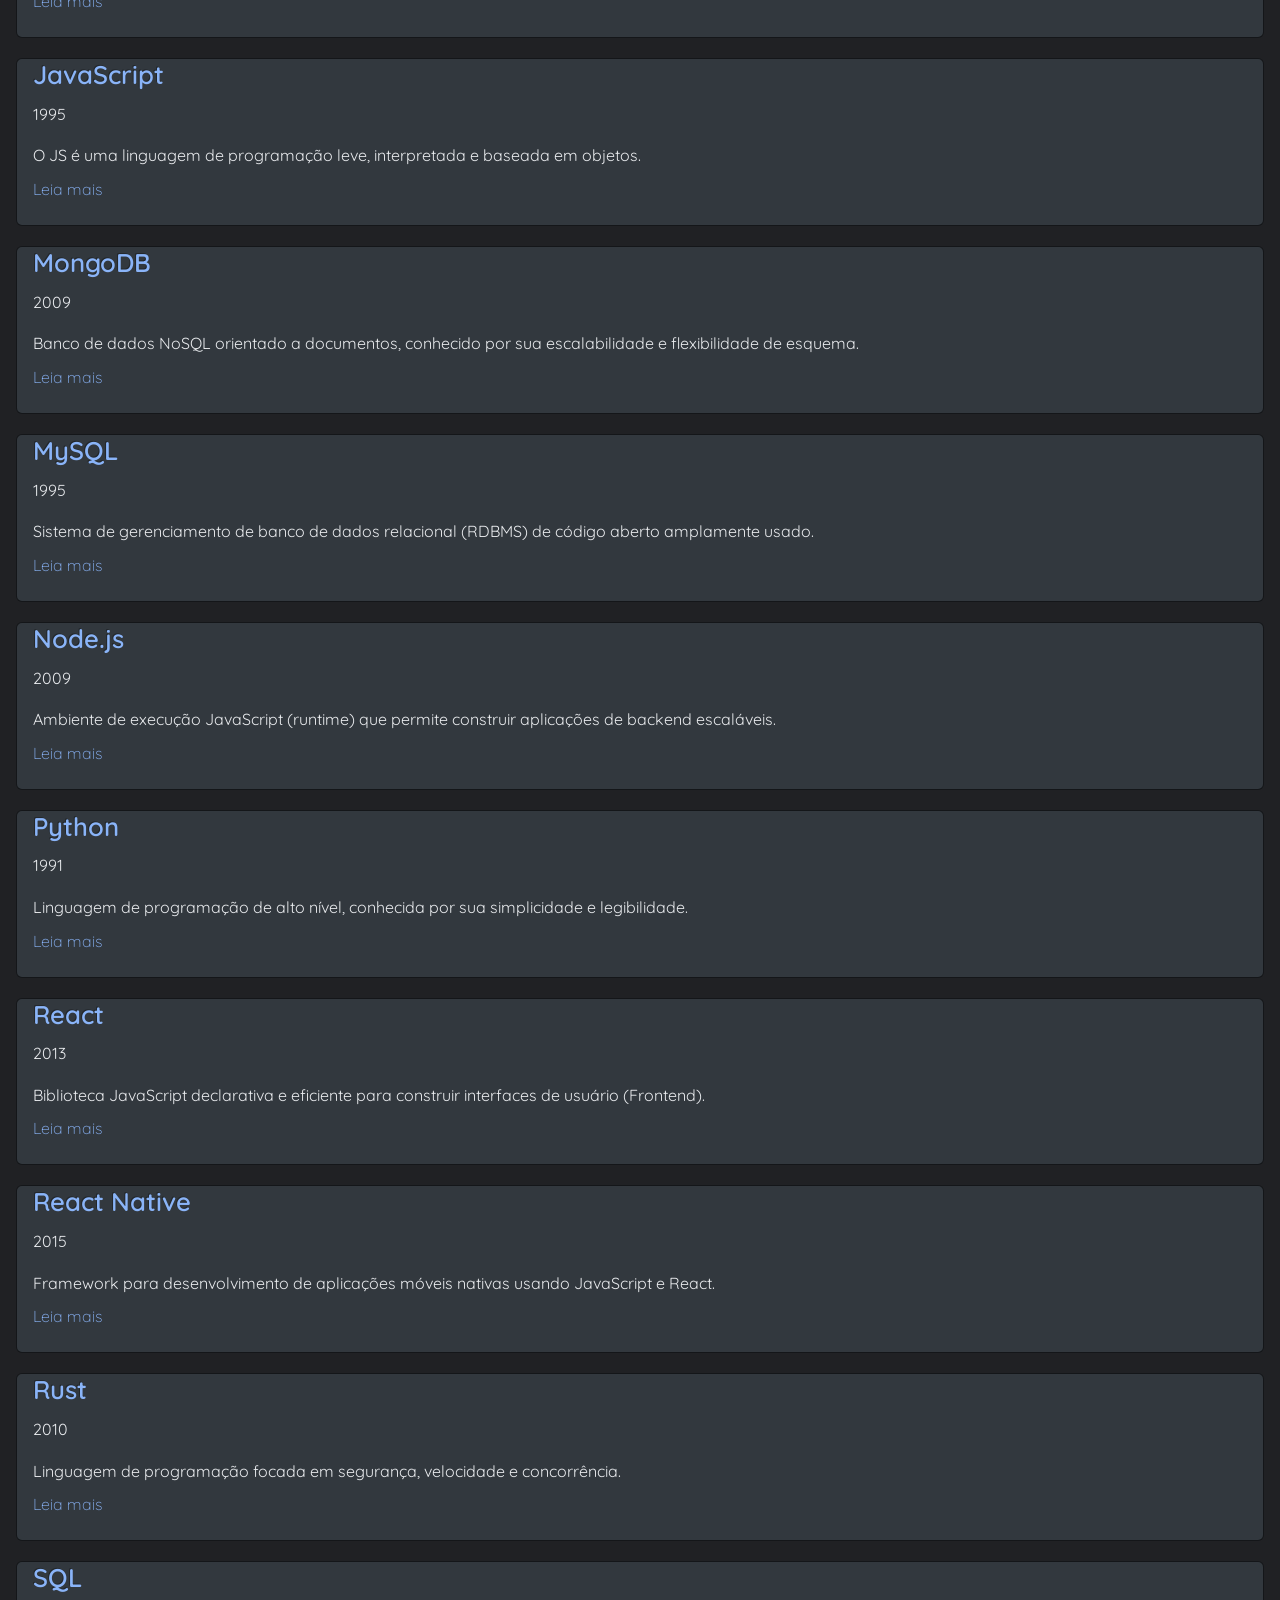
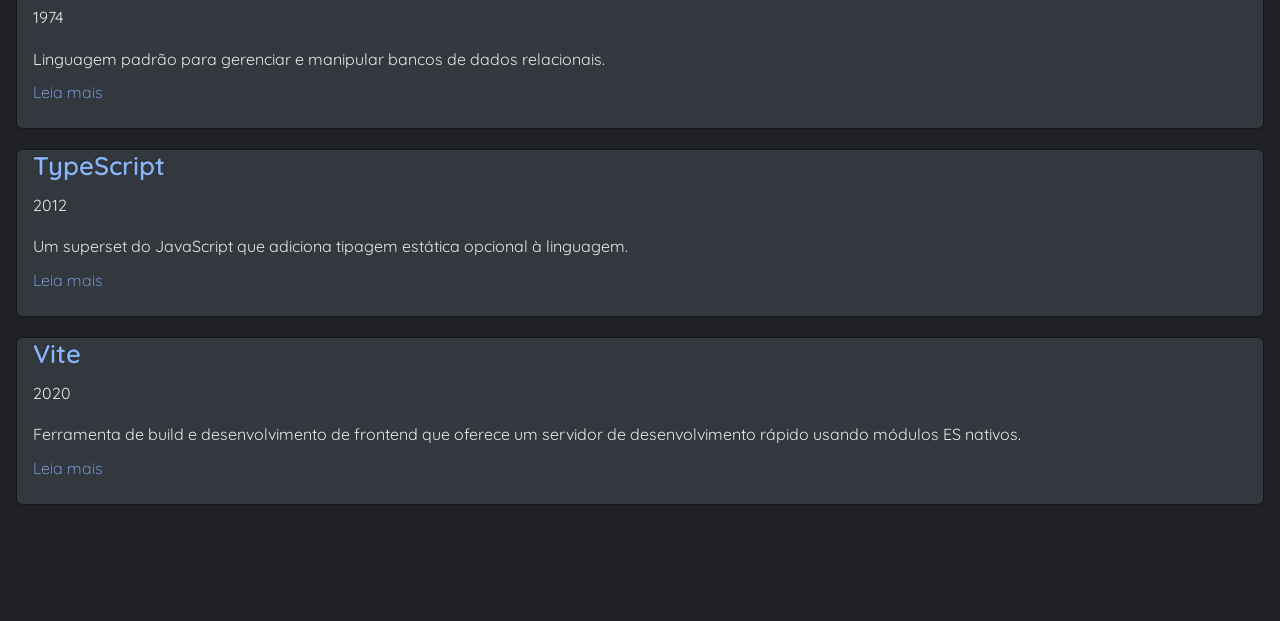
<file: MinhaAlula2C - Copia/index.html>
<!DOCTYPE html>
<html lang="pt-BR">
<head>
    <meta charset="UTF-8">
    <meta name="viewport" content="width=device-width, initial-scale=1.0">
    <title>Esqueleto</title>
    <link rel="stylesheet" href="assets/css/bootstrap.min.css">
    <link rel="stylesheet" href="assets/fontawesome/all.min.css">
    <link rel="shortcut icon" href="assets/imagens/favicon.png" type="image/png">
    <link rel="stylesheet" href="style.css">
</head>
<body>
    <header>
        <!-- O título deve estar em um h1 para ser estilizado corretamente -->
        <h1>Esqueleto</h1>
        <!-- O campo de busca e o botão fazem parte do cabeçalho -->
        <div>
            <input id="busca" type="text" placeholder = "Digite sua busca" >
            <!-- O botão precisa de um ID para ser estilizado -->
            <button id="botao-busca" type="button" onclick="iniciarBusca()">    <i class="fa-solid fa-magnifying-glass-plus"></i>   Buscar</button>        
        </div>
    </header>
    <main>
        <section id="card-container" class="cards-container">
        
        </section>

    </main>
    <footer class="footer">
        <ul class="footer-links">
            <li><a href="https://github.com/GersonESantos/ImerssaoDe10" target="_blank">GitHub</a></li>
            <li><a href="#">Sobre</a></li>
            <li><a href="#">Contato</a></li>
        </ul>
    </footer>
    <script src="assets/js/bootstrap.bundle.min.js"></script>
    <script src="script.js"></script>
</body>
</html>

<!-- Analise meu style.css e aplique as clsses no meu html -->
 <!-- coloque o footer "<footer class="footer"> <ul class="footer-links"> <li><a href="https://github.com/GersonESantos/ImerssaoDe10" target="_blank">GitHub</a></li> <li><a href="#">Sobre</a></li> <li><a href="#">Contato</a></li> </ul> </footer>" no pe da pagina em uma linha -->
 <!-- Aprender --> 
<!-- Analise meu style.css e aplique as clsses no meu html -->
 <!-- coloque o footer "<footer class="footer"> <ul class="footer-links"> <li><a href="https://github.com/GersonESantos/ImerssaoDe10" target="_blank">GitHub</a></li> <li><a href="#">Sobre</a></li> <li><a href="#">Contato</a></li> </ul> </footer>" no pe da pagina em uma linha -->
 <!-- 
 Aprender 
 NA ALURA
 COM IA 
 
  --> 




<!-- usando data.json "[ { "name": "JavaScript", "version": "1.0.0", "description": "O JS é uma linguagem de programação leve, interpretada e baseada em objetos.", "ano:": 1995, "link": "https://developer.mozilla.org/pt-BR/docs/Web/JavaScript" } ]" crie 10 exemplos -->
</file>
<file: 01/style.css>
:root {
  --fundo-principal: #baafaf;
  --texto: #222222;
  --texto-inverso: #ffffff;
  --destaque: #007BFF;
  --destaque-inverso: #88a8c9;
  --fundo-card: #ffffff;
}
body {
    font-family: Arial, sans-serif;
    margin: 0;
    padding: 0;
    box-sizing: border-box;
    background-color: var(--fundo-principal);
}
</file>
<file: 01Aula/style.css>
body {
    font-family: Arial, Helvetica, sans-serif;
    background-color: #f0f0f0;
    margin: 0;
    padding: 20px;
}
h1 {
    color: #333333;
}
p {
    font-size: 16px;
    line-height: 1.5;
    color: #666666;
}
</file>
<file: 02/style.css>
@import url('https://fonts.googleapis.com/css2?family=Quicksand:wght@300;400;500;600;700&display=swap');

/* ==========================
   Theme variables & reset
   ========================== */
:root{
    --primary-color: #8ab4f8;
    --secondary-color: #e8eaed;
    --tertiary-color: #9aa0a6;
    --bg-color: #202124;
    --surface: #2b2d30;
    --accent-color: var(--primary-color);
    --max-content: 75ch;
}

*{box-sizing:border-box}
html,body{height:100%}
body{
    margin:0;
    min-height:100vh;
    background:var(--bg-color);
    color:var(--secondary-color);
    font-family:"Quicksand",system-ui,Segoe UI,Roboto,sans-serif;
    display:flex;
    flex-direction:column;
    padding-bottom:64px; /* espaço para footer fixo */
    -webkit-font-smoothing:antialiased;
}

/* Skip link for accessibility */
.skip-link{position:absolute;left:-9999px;top:auto;width:1px;height:1px;overflow:hidden}
.skip-link:focus{position:static;width:auto;height:auto;left:0;padding:.5rem 1rem;background:var(--surface);color:var(--secondary-color);z-index:999}

/* Header */
header{
    padding:1.25rem 1rem;
    display:flex;
    align-items:center;
    justify-content:space-between;
    gap:1rem;
    position:sticky;top:0;background:var(--bg-color);z-index:10;border-bottom:1px solid rgba(255,255,255,0.03)
}
header h1{font-size:1.25rem;margin:0;font-weight:600}
header .controls{display:flex;align-items:center;gap:.5rem}
header input{padding:.375rem .75rem;border-radius:1rem;border:1px solid var(--tertiary-color);background:transparent;color:var(--secondary-color);width:min(30rem,60vw)}

/* Main content */
main{flex-grow:1;padding:2rem 1rem;width:100%}
main > section{max-width:var(--max-content);margin:0 auto}
section h2{font-size:1.35rem;margin-top:0;color:var(--primary-color)}
section p, section li, section dd{line-height:1.65;color:var(--secondary-color);font-size:1rem}
section ul, section ol{margin-left:1.25rem}
dl dt{font-weight:600;margin-top:.75rem}

/* Article styles kept minimal */
article{padding:0;margin-bottom:1.25rem}
article h2{color:var(--primary-color);font-size:1.35rem}

/* Footer */
.footer{width:100%;color:var(--tertiary-color);background:transparent;border-top:1px solid #3c4043;padding:10px 20px;position:fixed;left:0;right:0;bottom:0;z-index:100;display:flex;justify-content:center;align-items:center}
.footer-links{list-style:none;margin:0;padding:0;display:flex;gap:24px;align-items:center}
.footer-links a{color:var(--secondary-color);text-decoration:none;font-weight:500}
.footer-links a:hover{color:var(--accent-color)}

/* Small-screen adjustments */
@media (max-width:768px){
    header{flex-direction:column;align-items:center;padding:1rem}
    header h1{text-align:center;margin-bottom:.5rem}
    main{padding:1rem}
}

@media (max-width:480px){
    header h1{font-size:1rem}
    header .controls{width:100%;flex-direction:column}
    .footer{position:static;padding:12px 16px}
}

/* Focus outlines for keyboard users */
a:focus, button:focus, input:focus{outline:2px dashed var(--primary-color);outline-offset:3px}
article h2{margin:0 0 .25rem 0;color:var(--primary-color);font-weight:600;font-size:1.6rem}

article p{margin:.5rem 0;line-height:1.6;font-size:1rem;color:var(--secondary-color)}
</file>
<file: 05/style.css>
@import url('https://fonts.googleapis.com/css2?family=Quicksand:wght@300;400;500;600;700&display=swap');

/* Variáveis de tema */
:root{
    --primary-color: #8ab4f8;
    --secondary-color: #e8eaed;
    --tertiary-color: #9aa0a6;
    --bg-color: #202124;
    --accent-color: var(--primary-color);
}

*{box-sizing:border-box}

/* Layout base */
body{
    margin:0;
    min-height:100vh;
    background:var(--bg-color);
    color:var(--secondary-color);
    font-family:"Quicksand",system-ui,Segoe UI,Roboto,sans-serif;
    display:flex;
    flex-direction:column;
    /* espaço para o footer fixo */
    padding-bottom:64px;
}

/* Cabeçalho */
header{
    padding:1.5rem 1rem;
    display:flex;
    align-items:center;
    justify-content:space-between;
    gap:1rem;
    position:sticky;
    top:0;
    background:var(--bg-color);
    z-index:10;
    border-bottom:1px solid rgba(255,255,255,0.02);
}

header h1{font-size:1.25rem;margin:0;font-weight:500;white-space:nowrap}

header > div{display:flex;align-items:center;gap:.5rem}

header input{
    padding:.375rem .75rem;
    border-radius:1rem;
    border:1px solid var(--tertiary-color);
    background:var(--bg-color);
    font-family:inherit;
    font-size:1rem;
    transition:box-shadow .15s ease, border-color .15s ease;
    width:min(30rem,60vw);
    color:var(--secondary-color);
}

header input::placeholder{color:var(--tertiary-color);font-weight:300}
header input:focus{outline:none;border-color:var(--primary-color);box-shadow:0 0 0 .06rem rgba(138,180,248,.15)}

#botao-busca{
    padding:.75rem 1.25rem;
    border-radius:1rem;
    border:1px solid transparent;
    cursor:pointer;
    font-family:inherit;
    font-weight:500;
    font-size:1rem;
    white-space:nowrap;
    transition:background-color .15s ease, color .15s ease, transform .06s ease;
    background:var(--bg-color);
    color:var(--secondary-color);
}
#botao-busca:hover{background:var(--primary-color);color:var(--bg-color)}
#botao-busca:active{transform:scale(.98)}

/* Conteúdo principal */
main{max-width:80rem;margin:0 auto;padding:2rem 1rem;flex-grow:1;width:100%}

article{padding:0 1rem;margin-bottom:1.25rem;border-bottom:1px solid rgba(255,255,255,0.03);padding-bottom:1.5rem}
article:hover{transform:scale(1.01);cursor:pointer}
article h2{margin:0 0 .25rem 0;color:var(--primary-color);font-weight:600;font-size:1.6rem}
article p{margin:.5rem 0;line-height:1.6;font-size:1rem;color:var(--secondary-color)}
article p strong{color:var(--tertiary-color);font-weight:500}
article a{color:var(--primary-color);text-decoration:none}
article a:hover{text-decoration:underline}

/* Footer fixo e links em uma linha */
.footer{
    width:100%;
    color:var(--tertiary-color);
    background-color:var(--bg-color);
    padding:10px 20px;
    border-top:1px solid #3c4043;
    font-size:.9rem;
    position:fixed;
    left:0;right:0;bottom:0;
    z-index:100;
    display:flex;
    justify-content:center;
    align-items:center;
}

.footer-links{
    list-style:none;
    margin:0;
    padding:0;
    display:flex;
    gap:24px;
    align-items:center;
}

.footer-links a{color:var(--secondary-color);text-decoration:none;font-weight:500}
.footer-links a:hover{color:var(--accent-color)}

/* Responsividade */
@media (max-width:768px){
    header{flex-direction:column;align-items:center;padding:1rem}
    header h1{text-align:center;margin-bottom:.5rem}
    header input{width:90vw;font-size:1rem}
    main{padding:1rem}
    article:hover{transform:none}
}

@media (max-width:480px){
    header h1{font-size:1rem;max-width:70%;word-wrap:break-word}
    header > div{flex-direction:column;gap:.5rem;width:100%;align-items:center}
    #botao-busca{margin-top:.25rem}
    /* Em telas muito pequenas evita footer fixo para não cobrir conteúdo */
    .footer{position:static;padding:12px 16px}
}
@import url('https://fonts.googleapis.com/css2?family=Quicksand:wght@300..700&display=swap'); /* Importa a fonte Quicksand do Google Fonts */

* {
    box-sizing: border-box; /* Garante que padding e border não aumentem o tamanho total do elemento */
}

:root {
    --primary-color: #8ab4f8; /* Cor primária (azul claro) */
    --secondary-color: #e8eaed; /* Cor secundária (cinza claro) */
    --tertiary-color: #9aa0a6; /* Cor terciária (cinza médio) */
    --bg-color: #202124; /* Cor de fundo (cinza escuro) */
}

body {
    margin: 0; /* Remove a margem padrão do body */
    min-height: 100vh; /* Garante que o body ocupe pelo menos a altura total da tela */
    background: var(--bg-color); /* Define a cor de fundo usando uma variável */
    color: var(--secondary-color); /* Define a cor do texto padrão usando uma variável */
    font-family: "Quicksand", sans-serif; /* Define a família da fonte */
    display: flex; /* Habilita o layout flexbox para o body */
    flex-direction: column; /* Organiza os filhos (header, main, footer) em coluna */
}

header {
    padding: 2rem 1rem; /* Espaçamento interno (2rem em cima/baixo, 1rem nos lados) */
    display: flex; /* Habilita o layout flexbox */
    align-items: center; /* Alinha os itens verticalmente ao centro */
    justify-content: space-around; /* Distribui os itens com espaço ao redor */
    position: sticky; /* Mantém o cabeçalho fixo no topo ao rolar a página */
    top: 0; /* Posição do topo quando sticky */
    background: var(--bg-color); /* Cor de fundo do cabeçalho */
    z-index: 10; /* Define a ordem de empilhamento para ficar sobre outros elementos */
    border-bottom: 1px solid var(--bg-color); /* Adiciona uma borda inferior */
    gap: 1rem; /* Espaçamento entre os elementos flex */
}

header h1 {
    font-size: 1.5rem; /* Tamanho da fonte */
    margin: 0; /* Remove a margem padrão */
    font-weight: 500; /* Peso da fonte (médio) */
    white-space: nowrap; /* Impede a quebra de linha do texto */
}

div input {
    padding: 0.375rem 0.75rem; /* Espaçamento interno */
    border-radius: 1rem; /* Arredonda as bordas */
    border: 1px solid var(--tertiary-color); /* Define a borda */
    background: var(--bg-color); /* Cor de fundo */
    font-family: inherit; /* Herda a família da fonte do elemento pai */
    font-size: 1.5rem; /* Tamanho da fonte */
    transition: all 0.2s ease; /* Adiciona uma transição suave para todas as propriedades */
    width: 30rem; /* Largura do input */
    color: var(--secondary-color); /* Cor do texto digitado */
    margin-right: .5rem; /* Margem à direita */
}

div input::placeholder {
    font-size: 1.2rem; /* Tamanho da fonte do placeholder */
    font-weight: 300; /* Peso da fonte do placeholder */
    color: var(--tertiary-color); /* Cor do texto do placeholder */
}

div input:focus {
    outline: none; /* Remove a borda de foco padrão */
    border-color: var(--bg-color); /* Muda a cor da borda ao focar */
    box-shadow: 0 0 0 0.1rem var(--tertiary-color); /* Adiciona uma sombra de caixa para indicar foco */
}

#botao-busca {
    padding: 1rem 2rem; /* Espaçamento interno */
    border-radius: 1rem; /* Arredonda as bordas */
    border: none; /* Remove a borda padrão */
    cursor: pointer; /* Muda o cursor para uma mão ao passar por cima */
    font-family: inherit; /* Herda a família da fonte */
    font-weight: 500; /* Peso da fonte */
    font-size: 1rem; /* Tamanho da fonte */
    white-space: nowrap; /* Impede a quebra de linha do texto */
    transition: background-color 0.2s ease, color 0.2s ease; /* Transição suave para cor de fundo e cor do texto */
    background-color: var(--bg-color); /* Cor de fundo */
    color: var(--secondary-color); /* Cor do texto */
    border: 1px solid var(--bg-color); /* Adiciona uma borda */
}

#botao-busca:hover {
    background-color: var(--primary-color); /* Muda a cor de fundo ao passar o mouse */
    color: var(--bg-color); /* Muda a cor do texto ao passar o mouse */
    box-shadow: 0 0 0 0.1rem var(--primary-color); /* Adiciona uma sombra de caixa */
}

#botao-busca:active {
    transform: scale(0.98); /* Efeito de clique (diminui o tamanho) */
}

main {
    max-width: 80rem; /* Largura máxima do conteúdo principal */
    margin: 0 auto; /* Centraliza o conteúdo principal horizontalmente */
    padding: 2rem 1rem; /* Adiciona espaçamento interno */
    flex-grow: 1; /* Faz com que o main ocupe todo o espaço vertical disponível */
    width: 100%; /* Garante que o main ocupe a largura total para centralizar o conteúdo */
}

article {
    background: none; /* Sem cor de fundo */
    border-radius: 0; /* Sem bordas arredondadas */
    padding: 0; /* Remove o padding */
    padding: 0 1rem; /* Espaçamento interno nos lados */
    margin-bottom: 1.25rem; /* Margem inferior */
    box-shadow: none; /* Sem sombra */
    transition: background-color 0.3s ease, border-bottom-color 0.3s ease; /* Transição suave */
    border-bottom: 1px solid var(--bg-color); /* Borda inferior */
    padding-bottom: 1.5rem; /* Espaçamento interno inferior */
}

article:hover {
    transform: scale(1.01); /* Aumenta ligeiramente o tamanho ao passar o mouse */
    cursor: pointer; /* Muda o cursor para uma mão */
}

article h2 {
    margin-top: 0; /* Remove a margem superior */
    font-weight: 600; /* Peso da fonte */
    font-size: 1.6rem; /* Tamanho da fonte */
    border-bottom: none; /* Sem borda inferior */
    padding-bottom: 0; /* Sem espaçamento interno inferior */
    margin-bottom: 0.25rem; /* Margem inferior */
    color: var(--primary-color); /* Cor do texto */
}

article p {
    margin: 0.5rem 0; /* Margem superior e inferior */
    line-height: 1.6; /* Altura da linha para melhor legibilidade */
    font-size: 1rem; /* Tamanho da fonte */
    margin-bottom: 0.5rem; /* Margem inferior */
    color: var(--secondary-color); /* Cor do texto */
}

article p strong {
    color: var(--tertiary-color); /* Cor do texto em negrito */
    font-weight: 400; /* Peso da fonte */
}

article a {
    color: var(--primary-color); /* Cor do link */
    text-decoration: none; /* Remove o sublinhado padrão */
    font-weight: 200; /* Peso da fonte */
}

article a:hover {
    text-decoration: underline; /* Adiciona sublinhado ao passar o mouse */
}

.footer {
    /* position: absolute e bottom: 0 não são mais necessários com o body flex */
    width: 100%; /* Largura total */
    color: var(--tertiary-color); /* Cor do texto */
    background-color: var(--bg-color); /* Cor de fundo */
    padding: 15px 20px; /* Espaçamento interno */
    border-top: 1px solid #3c4043; /* Borda superior */
    font-size: 0.8rem; /* Tamanho da fonte */
    position: fixed;
            left: 0;
            right: 0;
            bottom: 0;
            background: transparent;
            padding: 10px 20px;
            text-align: center;
            z-index: 100;
    
}

.footer-location {
    color: #9aa0a6; /* Cor do texto */
    margin-bottom: 10px; /* Margem inferior */
}

.footer-links {
    
    display: flex; /* Habilita o layout flexbox */
    flex-wrap: wrap; /* Permite que os itens quebrem para a próxima linha */
    justify-content: center; /* Centraliza os itens horizontalmente */
    gap: 15px; /* Espaçamento entre os links */
     list-style: none;
            margin: 0;
            padding: 0;
            display: inline-flex;
            gap: 24px;
            align-items: center;
}

.footer-links a {
    color: var(--secondary-color); /* Cor do link */
    text-decoration: none; /* Remove o sublinhado */
    transition: color 0.2s; /* Transição suave para a cor */
     color: inherit;
            text-decoration: none;
            font-weight: 500;
}

.footer-links a:hover {
    color: var(--accent-color); /* Muda a cor do link ao passar o mouse (variável não definida) */
}

@media (max-width: 768px) {
    header { /* Estilos para telas com largura máxima de 768px */
        flex-direction: column; /* Organiza os itens do cabeçalho em coluna */
        padding: 1rem; /* Reduz o espaçamento interno */
    }

    header h1 { /* Estilos para o h1 no cabeçalho em telas menores */
        text-align: center; /* Centraliza o texto */
        margin-bottom: 1rem; /* Adiciona margem inferior */
    }

    div input { /* Estilos para o input em telas menores */
        width: 90vw; /* Largura baseada na largura da viewport */
        font-size: 1.2rem; /* Reduz o tamanho da fonte */
    }

    main { /* Estilos para o main em telas menores */
        padding: 0 1rem; /* Adiciona espaçamento lateral */
    }

    article:hover { /* Estilos para o article em telas menores */
        transform: none; /* Remove o efeito de escala ao passar o mouse */
    }
}

@media (max-width: 480px) {
    header h1 { /* Estilos para o h1 em telas com largura máxima de 480px */
        font-size: 1rem; /* Reduz ainda mais o tamanho da fonte */
        max-width: 70%; /* Define uma largura máxima */
        word-wrap: break-word; /* Permite a quebra de palavras longas */
    }

    div input, /* Estilos para o input e seu placeholder em telas muito pequenas */
    div input::placeholder {
        font-size: 1rem; /* Reduz o tamanho da fonte */
    }

    article h2 { /* Estilos para o h2 do article em telas muito pequenas */
        font-size: 1.3rem; /* Reduz o tamanho da fonte */
    }

    div { /* Estilos para a div do cabeçalho em telas muito pequenas */
        display: flex; /* Habilita flexbox */
        align-items: center; /* Alinha itens ao centro */
        justify-content: center; /* Centraliza itens */
        flex-direction: column; /* Organiza em coluna */
        gap: 0.5rem; /* Espaçamento entre os itens */
    }

    .footer { /* Estilos para o rodapé em telas muito pequenas */
        display: none; /* Oculta o rodapé */
    }

    button { /* Estilos para o botão em telas muito pequenas */
        margin-top: 1rem; /* Adiciona margem no topo */
    }
}
</file>
<file: 06/style.css>
@import url('https://fonts.googleapis.com/css2?family=Quicksand:wght@300;400;500;600;700&display=swap');

/* Variáveis de tema */
:root{
    --primary-color: #8ab4f8;
    --secondary-color: #e8eaed;
    --tertiary-color: #9aa0a6;
    --bg-color: #202124;
    --accent-color: var(--primary-color);
}

*{box-sizing:border-box}

/* Layout base */
body{
    margin:0;
    min-height:100vh;
    background:var(--bg-color);
    color:var(--secondary-color);
    font-family:"Quicksand",system-ui,Segoe UI,Roboto,sans-serif;
    display:flex;
    flex-direction:column;
    /* espaço para o footer fixo */
    padding-bottom:64px;
}

/* Cabeçalho */
header{
    padding:1.5rem 1rem;
    display:flex;
    align-items:center;
    justify-content:space-between;
    gap:1rem;
    position:sticky;
    top:0;
    background:var(--bg-color);
    z-index:10;
    border-bottom:1px solid rgba(255,255,255,0.02);
}

header h1{font-size:1.25rem;margin:0;font-weight:500;white-space:nowrap}

header > div{display:flex;align-items:center;gap:.5rem}

header input{
    padding:.375rem .75rem;
    border-radius:1rem;
    border:1px solid var(--tertiary-color);
    background:var(--bg-color);
    font-family:inherit;
    font-size:1rem;
    transition:box-shadow .15s ease, border-color .15s ease;
    width:min(30rem,60vw);
    color:var(--secondary-color);
}

header input::placeholder{color:var(--tertiary-color);font-weight:300}
header input:focus{outline:none;border-color:var(--primary-color);box-shadow:0 0 0 .06rem rgba(138,180,248,.15)}

#botao-busca{
    padding:.75rem 1.25rem;
    border-radius:1rem;
    border:1px solid transparent;
    cursor:pointer;
    font-family:inherit;
    font-weight:500;
    font-size:1rem;
    white-space:nowrap;
    transition:background-color .15s ease, color .15s ease, transform .06s ease;
    background:var(--bg-color);
    color:var(--secondary-color);
}
#botao-busca:hover{background:var(--primary-color);color:var(--bg-color)}
#botao-busca:active{transform:scale(.98)}

/* Conteúdo principal */
main{max-width:80rem;margin:0 auto;padding:2rem 1rem;flex-grow:1;width:100%}

article{padding:0 1rem;margin-bottom:1.25rem;border-bottom:1px solid rgba(255,255,255,0.03);padding-bottom:1.5rem}
article:hover{transform:scale(1.01);cursor:pointer}
article h2{margin:0 0 .25rem 0;color:var(--primary-color);font-weight:600;font-size:1.6rem}
article p{margin:.5rem 0;line-height:1.6;font-size:1rem;color:var(--secondary-color)}
article p strong{color:var(--tertiary-color);font-weight:500}
article a{color:var(--primary-color);text-decoration:none}
article a:hover{text-decoration:underline}

/* Footer fixo e links em uma linha */
.footer{
    width:100%;
    color:var(--tertiary-color);
    background-color:var(--bg-color);
    padding:10px 20px;
    border-top:1px solid #3c4043;
    font-size:.9rem;
    position:fixed;
    left:0;right:0;bottom:0;
    z-index:100;
    display:flex;
    justify-content:center;
    align-items:center;
}

.footer-links{
    list-style:none;
    margin:0;
    padding:0;
    display:flex;
    gap:24px;
    align-items:center;
}

.footer-links a{color:var(--secondary-color);text-decoration:none;font-weight:500}
.footer-links a:hover{color:var(--accent-color)}

/* Responsividade */
@media (max-width:768px){
    header{flex-direction:column;align-items:center;padding:1rem}
    header h1{text-align:center;margin-bottom:.5rem}
    header input{width:90vw;font-size:1rem}
    main{padding:1rem}
    article:hover{transform:none}
}

@media (max-width:480px){
    header h1{font-size:1rem;max-width:70%;word-wrap:break-word}
    header > div{flex-direction:column;gap:.5rem;width:100%;align-items:center}
    #botao-busca{margin-top:.25rem}
    /* Em telas muito pequenas evita footer fixo para não cobrir conteúdo */
    .footer{position:static;padding:12px 16px}
}
@import url('https://fonts.googleapis.com/css2?family=Quicksand:wght@300..700&display=swap'); /* Importa a fonte Quicksand do Google Fonts */

* {
    box-sizing: border-box; /* Garante que padding e border não aumentem o tamanho total do elemento */
}

:root {
    --primary-color: #8ab4f8; /* Cor primária (azul claro) */
    --secondary-color: #e8eaed; /* Cor secundária (cinza claro) */
    --tertiary-color: #9aa0a6; /* Cor terciária (cinza médio) */
    --bg-color: #202124; /* Cor de fundo (cinza escuro) */
}

body {
    margin: 0; /* Remove a margem padrão do body */
    min-height: 100vh; /* Garante que o body ocupe pelo menos a altura total da tela */
    background: var(--bg-color); /* Define a cor de fundo usando uma variável */
    color: var(--secondary-color); /* Define a cor do texto padrão usando uma variável */
    font-family: "Quicksand", sans-serif; /* Define a família da fonte */
    display: flex; /* Habilita o layout flexbox para o body */
    flex-direction: column; /* Organiza os filhos (header, main, footer) em coluna */
}

header {
    padding: 2rem 1rem; /* Espaçamento interno (2rem em cima/baixo, 1rem nos lados) */
    display: flex; /* Habilita o layout flexbox */
    align-items: center; /* Alinha os itens verticalmente ao centro */
    justify-content: space-around; /* Distribui os itens com espaço ao redor */
    position: sticky; /* Mantém o cabeçalho fixo no topo ao rolar a página */
    top: 0; /* Posição do topo quando sticky */
    background: var(--bg-color); /* Cor de fundo do cabeçalho */
    z-index: 10; /* Define a ordem de empilhamento para ficar sobre outros elementos */
    border-bottom: 1px solid var(--bg-color); /* Adiciona uma borda inferior */
    gap: 1rem; /* Espaçamento entre os elementos flex */
}

header h1 {
    font-size: 1.5rem; /* Tamanho da fonte */
    margin: 0; /* Remove a margem padrão */
    font-weight: 500; /* Peso da fonte (médio) */
    white-space: nowrap; /* Impede a quebra de linha do texto */
}

div input {
    padding: 0.375rem 0.75rem; /* Espaçamento interno */
    border-radius: 1rem; /* Arredonda as bordas */
    border: 1px solid var(--tertiary-color); /* Define a borda */
    background: var(--bg-color); /* Cor de fundo */
    font-family: inherit; /* Herda a família da fonte do elemento pai */
    font-size: 1.5rem; /* Tamanho da fonte */
    transition: all 0.2s ease; /* Adiciona uma transição suave para todas as propriedades */
    width: 30rem; /* Largura do input */
    color: var(--secondary-color); /* Cor do texto digitado */
    margin-right: .5rem; /* Margem à direita */
}

div input::placeholder {
    font-size: 1.2rem; /* Tamanho da fonte do placeholder */
    font-weight: 300; /* Peso da fonte do placeholder */
    color: var(--tertiary-color); /* Cor do texto do placeholder */
}

div input:focus {
    outline: none; /* Remove a borda de foco padrão */
    border-color: var(--bg-color); /* Muda a cor da borda ao focar */
    box-shadow: 0 0 0 0.1rem var(--tertiary-color); /* Adiciona uma sombra de caixa para indicar foco */
}

#botao-busca {
    padding: 1rem 2rem; /* Espaçamento interno */
    border-radius: 1rem; /* Arredonda as bordas */
    border: none; /* Remove a borda padrão */
    cursor: pointer; /* Muda o cursor para uma mão ao passar por cima */
    font-family: inherit; /* Herda a família da fonte */
    font-weight: 500; /* Peso da fonte */
    font-size: 1rem; /* Tamanho da fonte */
    white-space: nowrap; /* Impede a quebra de linha do texto */
    transition: background-color 0.2s ease, color 0.2s ease; /* Transição suave para cor de fundo e cor do texto */
    background-color: var(--bg-color); /* Cor de fundo */
    color: var(--secondary-color); /* Cor do texto */
    border: 1px solid var(--bg-color); /* Adiciona uma borda */
}

#botao-busca:hover {
    background-color: var(--primary-color); /* Muda a cor de fundo ao passar o mouse */
    color: var(--bg-color); /* Muda a cor do texto ao passar o mouse */
    box-shadow: 0 0 0 0.1rem var(--primary-color); /* Adiciona uma sombra de caixa */
}

#botao-busca:active {
    transform: scale(0.98); /* Efeito de clique (diminui o tamanho) */
}

main {
    max-width: 80rem; /* Largura máxima do conteúdo principal */
    margin: 0 auto; /* Centraliza o conteúdo principal horizontalmente */
    padding: 2rem 1rem; /* Adiciona espaçamento interno */
    flex-grow: 1; /* Faz com que o main ocupe todo o espaço vertical disponível */
    width: 100%; /* Garante que o main ocupe a largura total para centralizar o conteúdo */
}

article {
    background: none; /* Sem cor de fundo */
    border-radius: 0; /* Sem bordas arredondadas */
    padding: 0; /* Remove o padding */
    padding: 0 1rem; /* Espaçamento interno nos lados */
    margin-bottom: 1.25rem; /* Margem inferior */
    box-shadow: none; /* Sem sombra */
    transition: background-color 0.3s ease, border-bottom-color 0.3s ease; /* Transição suave */
    border-bottom: 1px solid var(--bg-color); /* Borda inferior */
    padding-bottom: 1.5rem; /* Espaçamento interno inferior */
}

article:hover {
    transform: scale(1.01); /* Aumenta ligeiramente o tamanho ao passar o mouse */
    cursor: pointer; /* Muda o cursor para uma mão */
}

article h2 {
    margin-top: 0; /* Remove a margem superior */
    font-weight: 600; /* Peso da fonte */
    font-size: 1.6rem; /* Tamanho da fonte */
    border-bottom: none; /* Sem borda inferior */
    padding-bottom: 0; /* Sem espaçamento interno inferior */
    margin-bottom: 0.25rem; /* Margem inferior */
    color: var(--primary-color); /* Cor do texto */
}

article p {
    margin: 0.5rem 0; /* Margem superior e inferior */
    line-height: 1.6; /* Altura da linha para melhor legibilidade */
    font-size: 1rem; /* Tamanho da fonte */
    margin-bottom: 0.5rem; /* Margem inferior */
    color: var(--secondary-color); /* Cor do texto */
}

article p strong {
    color: var(--tertiary-color); /* Cor do texto em negrito */
    font-weight: 400; /* Peso da fonte */
}

article a {
    color: var(--primary-color); /* Cor do link */
    text-decoration: none; /* Remove o sublinhado padrão */
    font-weight: 200; /* Peso da fonte */
}

article a:hover {
    text-decoration: underline; /* Adiciona sublinhado ao passar o mouse */
}

.footer {
    /* position: absolute e bottom: 0 não são mais necessários com o body flex */
    width: 100%; /* Largura total */
    color: var(--tertiary-color); /* Cor do texto */
    background-color: var(--bg-color); /* Cor de fundo */
    padding: 15px 20px; /* Espaçamento interno */
    border-top: 1px solid #3c4043; /* Borda superior */
    font-size: 0.8rem; /* Tamanho da fonte */
    position: fixed;
            left: 0;
            right: 0;
            bottom: 0;
            background: transparent;
            padding: 10px 20px;
            text-align: center;
            z-index: 100;
    
}

.footer-location {
    color: #9aa0a6; /* Cor do texto */
    margin-bottom: 10px; /* Margem inferior */
}

.footer-links {
    
    display: flex; /* Habilita o layout flexbox */
    flex-wrap: wrap; /* Permite que os itens quebrem para a próxima linha */
    justify-content: center; /* Centraliza os itens horizontalmente */
    gap: 15px; /* Espaçamento entre os links */
     list-style: none;
            margin: 0;
            padding: 0;
            display: inline-flex;
            gap: 24px;
            align-items: center;
}

.footer-links a {
    color: var(--secondary-color); /* Cor do link */
    text-decoration: none; /* Remove o sublinhado */
    transition: color 0.2s; /* Transição suave para a cor */
     color: inherit;
            text-decoration: none;
            font-weight: 500;
}

.footer-links a:hover {
    color: var(--accent-color); /* Muda a cor do link ao passar o mouse (variável não definida) */
}

@media (max-width: 768px) {
    header { /* Estilos para telas com largura máxima de 768px */
        flex-direction: column; /* Organiza os itens do cabeçalho em coluna */
        padding: 1rem; /* Reduz o espaçamento interno */
    }

    header h1 { /* Estilos para o h1 no cabeçalho em telas menores */
        text-align: center; /* Centraliza o texto */
        margin-bottom: 1rem; /* Adiciona margem inferior */
    }

    div input { /* Estilos para o input em telas menores */
        width: 90vw; /* Largura baseada na largura da viewport */
        font-size: 1.2rem; /* Reduz o tamanho da fonte */
    }

    main { /* Estilos para o main em telas menores */
        padding: 0 1rem; /* Adiciona espaçamento lateral */
    }

    article:hover { /* Estilos para o article em telas menores */
        transform: none; /* Remove o efeito de escala ao passar o mouse */
    }
}

@media (max-width: 480px) {
    header h1 { /* Estilos para o h1 em telas com largura máxima de 480px */
        font-size: 1rem; /* Reduz ainda mais o tamanho da fonte */
        max-width: 70%; /* Define uma largura máxima */
        word-wrap: break-word; /* Permite a quebra de palavras longas */
    }

    div input, /* Estilos para o input e seu placeholder em telas muito pequenas */
    div input::placeholder {
        font-size: 1rem; /* Reduz o tamanho da fonte */
    }

    article h2 { /* Estilos para o h2 do article em telas muito pequenas */
        font-size: 1.3rem; /* Reduz o tamanho da fonte */
    }

    div { /* Estilos para a div do cabeçalho em telas muito pequenas */
        display: flex; /* Habilita flexbox */
        align-items: center; /* Alinha itens ao centro */
        justify-content: center; /* Centraliza itens */
        flex-direction: column; /* Organiza em coluna */
        gap: 0.5rem; /* Espaçamento entre os itens */
    }

    .footer { /* Estilos para o rodapé em telas muito pequenas */
        display: none; /* Oculta o rodapé */
    }

    button { /* Estilos para o botão em telas muito pequenas */
        margin-top: 1rem; /* Adiciona margem no topo */
    }
}
</file>
<file: 07/style.css>
@import url('https://fonts.googleapis.com/css2?family=Quicksand:wght@300;400;500;600;700&display=swap');

/* Variáveis de tema */
:root{
    --primary-color: #8ab4f8;
    --secondary-color: #e8eaed;
    --tertiary-color: #9aa0a6;
    --bg-color: #202124;
    --accent-color: var(--primary-color);
}

*{box-sizing:border-box}

/* Layout base */
body{
    margin:0;
    min-height:100vh;
    background:var(--bg-color);
    color:var(--secondary-color);
    font-family:"Quicksand",system-ui,Segoe UI,Roboto,sans-serif;
    display:flex;
    flex-direction:column;
    /* espaço para o footer fixo */
    padding-bottom:64px;
}

/* Cabeçalho */
header{
    padding:1.5rem 1rem;
    display:flex;
    align-items:center;
    justify-content:space-between;
    gap:1rem;
    position:sticky;
    top:0;
    background:var(--bg-color);
    z-index:10;
    border-bottom:1px solid rgba(255,255,255,0.02);
}

header h1{font-size:1.25rem;margin:0;font-weight:500;white-space:nowrap}

header > div{display:flex;align-items:center;gap:.5rem}

header input{
    padding:.375rem .75rem;
    border-radius:1rem;
    border:1px solid var(--tertiary-color);
    background:var(--bg-color);
    font-family:inherit;
    font-size:1rem;
    transition:box-shadow .15s ease, border-color .15s ease;
    width:min(30rem,60vw);
    color:var(--secondary-color);
}

header input::placeholder{color:var(--tertiary-color);font-weight:300}
header input:focus{outline:none;border-color:var(--primary-color);box-shadow:0 0 0 .06rem rgba(138,180,248,.15)}

#botao-busca{
    padding:.75rem 1.25rem;
    border-radius:1rem;
    border:1px solid transparent;
    cursor:pointer;
    font-family:inherit;
    font-weight:500;
    font-size:1rem;
    white-space:nowrap;
    transition:background-color .15s ease, color .15s ease, transform .06s ease;
    background:var(--bg-color);
    color:var(--secondary-color);
}
#botao-busca:hover{background:var(--primary-color);color:var(--bg-color)}
#botao-busca:active{transform:scale(.98)}

/* Conteúdo principal */
main{max-width:80rem;margin:0 auto;padding:2rem 1rem;flex-grow:1;width:100%}

article{padding:0 1rem;margin-bottom:1.25rem;border-bottom:1px solid rgba(255,255,255,0.03);padding-bottom:1.5rem}
article:hover{transform:scale(1.01);cursor:pointer}
article h2{margin:0 0 .25rem 0;color:var(--primary-color);font-weight:600;font-size:1.6rem}
article p{margin:.5rem 0;line-height:1.6;font-size:1rem;color:var(--secondary-color)}
article p strong{color:var(--tertiary-color);font-weight:500}
article a{color:var(--primary-color);text-decoration:none}
article a:hover{text-decoration:underline}

/* Footer fixo e links em uma linha */
.footer{
    width:100%;
    color:var(--tertiary-color);
    background-color:var(--bg-color);
    padding:10px 20px;
    border-top:1px solid #3c4043;
    font-size:.9rem;
    position:fixed;
    left:0;right:0;bottom:0;
    z-index:100;
    display:flex;
    justify-content:center;
    align-items:center;
}

.footer-links{
    list-style:none;
    margin:0;
    padding:0;
    display:flex;
    gap:24px;
    align-items:center;
}

.footer-links a{color:var(--secondary-color);text-decoration:none;font-weight:500}
.footer-links a:hover{color:var(--accent-color)}

/* Responsividade */
@media (max-width:768px){
    header{flex-direction:column;align-items:center;padding:1rem}
    header h1{text-align:center;margin-bottom:.5rem}
    header input{width:90vw;font-size:1rem}
    main{padding:1rem}
    article:hover{transform:none}
}

@media (max-width:480px){
    header h1{font-size:1rem;max-width:70%;word-wrap:break-word}
    header > div{flex-direction:column;gap:.5rem;width:100%;align-items:center}
    #botao-busca{margin-top:.25rem}
    /* Em telas muito pequenas evita footer fixo para não cobrir conteúdo */
    .footer{position:static;padding:12px 16px}
}
@import url('https://fonts.googleapis.com/css2?family=Quicksand:wght@300..700&display=swap'); /* Importa a fonte Quicksand do Google Fonts */

* {
    box-sizing: border-box; /* Garante que padding e border não aumentem o tamanho total do elemento */
}

:root {
    --primary-color: #8ab4f8; /* Cor primária (azul claro) */
    --secondary-color: #e8eaed; /* Cor secundária (cinza claro) */
    --tertiary-color: #9aa0a6; /* Cor terciária (cinza médio) */
    --bg-color: #202124; /* Cor de fundo (cinza escuro) */
}

body {
    margin: 0; /* Remove a margem padrão do body */
    min-height: 100vh; /* Garante que o body ocupe pelo menos a altura total da tela */
    background: var(--bg-color); /* Define a cor de fundo usando uma variável */
    color: var(--secondary-color); /* Define a cor do texto padrão usando uma variável */
    font-family: "Quicksand", sans-serif; /* Define a família da fonte */
    display: flex; /* Habilita o layout flexbox para o body */
    flex-direction: column; /* Organiza os filhos (header, main, footer) em coluna */
}

header {
    padding: 2rem 1rem; /* Espaçamento interno (2rem em cima/baixo, 1rem nos lados) */
    display: flex; /* Habilita o layout flexbox */
    align-items: center; /* Alinha os itens verticalmente ao centro */
    justify-content: space-around; /* Distribui os itens com espaço ao redor */
    position: sticky; /* Mantém o cabeçalho fixo no topo ao rolar a página */
    top: 0; /* Posição do topo quando sticky */
    background: var(--bg-color); /* Cor de fundo do cabeçalho */
    z-index: 10; /* Define a ordem de empilhamento para ficar sobre outros elementos */
    border-bottom: 1px solid var(--bg-color); /* Adiciona uma borda inferior */
    gap: 1rem; /* Espaçamento entre os elementos flex */
}

header h1 {
    font-size: 1.5rem; /* Tamanho da fonte */
    margin: 0; /* Remove a margem padrão */
    font-weight: 500; /* Peso da fonte (médio) */
    white-space: nowrap; /* Impede a quebra de linha do texto */
}

div input {
    padding: 0.375rem 0.75rem; /* Espaçamento interno */
    border-radius: 1rem; /* Arredonda as bordas */
    border: 1px solid var(--tertiary-color); /* Define a borda */
    background: var(--bg-color); /* Cor de fundo */
    font-family: inherit; /* Herda a família da fonte do elemento pai */
    font-size: 1.5rem; /* Tamanho da fonte */
    transition: all 0.2s ease; /* Adiciona uma transição suave para todas as propriedades */
    width: 30rem; /* Largura do input */
    color: var(--secondary-color); /* Cor do texto digitado */
    margin-right: .5rem; /* Margem à direita */
}

div input::placeholder {
    font-size: 1.2rem; /* Tamanho da fonte do placeholder */
    font-weight: 300; /* Peso da fonte do placeholder */
    color: var(--tertiary-color); /* Cor do texto do placeholder */
}

div input:focus {
    outline: none; /* Remove a borda de foco padrão */
    border-color: var(--bg-color); /* Muda a cor da borda ao focar */
    box-shadow: 0 0 0 0.1rem var(--tertiary-color); /* Adiciona uma sombra de caixa para indicar foco */
}

#botao-busca {
    padding: 1rem 2rem; /* Espaçamento interno */
    border-radius: 1rem; /* Arredonda as bordas */
    border: none; /* Remove a borda padrão */
    cursor: pointer; /* Muda o cursor para uma mão ao passar por cima */
    font-family: inherit; /* Herda a família da fonte */
    font-weight: 500; /* Peso da fonte */
    font-size: 1rem; /* Tamanho da fonte */
    white-space: nowrap; /* Impede a quebra de linha do texto */
    transition: background-color 0.2s ease, color 0.2s ease; /* Transição suave para cor de fundo e cor do texto */
    background-color: var(--bg-color); /* Cor de fundo */
    color: var(--secondary-color); /* Cor do texto */
    border: 1px solid var(--bg-color); /* Adiciona uma borda */
}

#botao-busca:hover {
    background-color: var(--primary-color); /* Muda a cor de fundo ao passar o mouse */
    color: var(--bg-color); /* Muda a cor do texto ao passar o mouse */
    box-shadow: 0 0 0 0.1rem var(--primary-color); /* Adiciona uma sombra de caixa */
}

#botao-busca:active {
    transform: scale(0.98); /* Efeito de clique (diminui o tamanho) */
}

main {
    max-width: 80rem; /* Largura máxima do conteúdo principal */
    margin: 0 auto; /* Centraliza o conteúdo principal horizontalmente */
    padding: 2rem 1rem; /* Adiciona espaçamento interno */
    flex-grow: 1; /* Faz com que o main ocupe todo o espaço vertical disponível */
    width: 100%; /* Garante que o main ocupe a largura total para centralizar o conteúdo */
}

article {
    background: none; /* Sem cor de fundo */
    border-radius: 0; /* Sem bordas arredondadas */
    padding: 0; /* Remove o padding */
    padding: 0 1rem; /* Espaçamento interno nos lados */
    margin-bottom: 1.25rem; /* Margem inferior */
    box-shadow: none; /* Sem sombra */
    transition: background-color 0.3s ease, border-bottom-color 0.3s ease; /* Transição suave */
    border-bottom: 1px solid var(--bg-color); /* Borda inferior */
    padding-bottom: 1.5rem; /* Espaçamento interno inferior */
}

article:hover {
    transform: scale(1.01); /* Aumenta ligeiramente o tamanho ao passar o mouse */
    cursor: pointer; /* Muda o cursor para uma mão */
}

article h2 {
    margin-top: 0; /* Remove a margem superior */
    font-weight: 600; /* Peso da fonte */
    font-size: 1.6rem; /* Tamanho da fonte */
    border-bottom: none; /* Sem borda inferior */
    padding-bottom: 0; /* Sem espaçamento interno inferior */
    margin-bottom: 0.25rem; /* Margem inferior */
    color: var(--primary-color); /* Cor do texto */
}

article p {
    margin: 0.5rem 0; /* Margem superior e inferior */
    line-height: 1.6; /* Altura da linha para melhor legibilidade */
    font-size: 1rem; /* Tamanho da fonte */
    margin-bottom: 0.5rem; /* Margem inferior */
    color: var(--secondary-color); /* Cor do texto */
}

article p strong {
    color: var(--tertiary-color); /* Cor do texto em negrito */
    font-weight: 400; /* Peso da fonte */
}

article a {
    color: var(--primary-color); /* Cor do link */
    text-decoration: none; /* Remove o sublinhado padrão */
    font-weight: 200; /* Peso da fonte */
}

article a:hover {
    text-decoration: underline; /* Adiciona sublinhado ao passar o mouse */
}

.footer {
    /* position: absolute e bottom: 0 não são mais necessários com o body flex */
    width: 100%; /* Largura total */
    color: var(--tertiary-color); /* Cor do texto */
    background-color: var(--bg-color); /* Cor de fundo */
    padding: 15px 20px; /* Espaçamento interno */
    border-top: 1px solid #3c4043; /* Borda superior */
    font-size: 0.8rem; /* Tamanho da fonte */
    position: fixed;
            left: 0;
            right: 0;
            bottom: 0;
            background: transparent;
            padding: 10px 20px;
            text-align: center;
            z-index: 100;
    
}

.footer-location {
    color: #9aa0a6; /* Cor do texto */
    margin-bottom: 10px; /* Margem inferior */
}

.footer-links {
    
    display: flex; /* Habilita o layout flexbox */
    flex-wrap: wrap; /* Permite que os itens quebrem para a próxima linha */
    justify-content: center; /* Centraliza os itens horizontalmente */
    gap: 15px; /* Espaçamento entre os links */
     list-style: none;
            margin: 0;
            padding: 0;
            display: inline-flex;
            gap: 24px;
            align-items: center;
}

.footer-links a {
    color: var(--secondary-color); /* Cor do link */
    text-decoration: none; /* Remove o sublinhado */
    transition: color 0.2s; /* Transição suave para a cor */
     color: inherit;
            text-decoration: none;
            font-weight: 500;
}

.footer-links a:hover {
    color: var(--accent-color); /* Muda a cor do link ao passar o mouse (variável não definida) */
}

@media (max-width: 768px) {
    header { /* Estilos para telas com largura máxima de 768px */
        flex-direction: column; /* Organiza os itens do cabeçalho em coluna */
        padding: 1rem; /* Reduz o espaçamento interno */
    }

    header h1 { /* Estilos para o h1 no cabeçalho em telas menores */
        text-align: center; /* Centraliza o texto */
        margin-bottom: 1rem; /* Adiciona margem inferior */
    }

    div input { /* Estilos para o input em telas menores */
        width: 90vw; /* Largura baseada na largura da viewport */
        font-size: 1.2rem; /* Reduz o tamanho da fonte */
    }

    main { /* Estilos para o main em telas menores */
        padding: 0 1rem; /* Adiciona espaçamento lateral */
    }

    article:hover { /* Estilos para o article em telas menores */
        transform: none; /* Remove o efeito de escala ao passar o mouse */
    }
}

@media (max-width: 480px) {
    header h1 { /* Estilos para o h1 em telas com largura máxima de 480px */
        font-size: 1rem; /* Reduz ainda mais o tamanho da fonte */
        max-width: 70%; /* Define uma largura máxima */
        word-wrap: break-word; /* Permite a quebra de palavras longas */
    }

    div input, /* Estilos para o input e seu placeholder em telas muito pequenas */
    div input::placeholder {
        font-size: 1rem; /* Reduz o tamanho da fonte */
    }

    article h2 { /* Estilos para o h2 do article em telas muito pequenas */
        font-size: 1.3rem; /* Reduz o tamanho da fonte */
    }

    div { /* Estilos para a div do cabeçalho em telas muito pequenas */
        display: flex; /* Habilita flexbox */
        align-items: center; /* Alinha itens ao centro */
        justify-content: center; /* Centraliza itens */
        flex-direction: column; /* Organiza em coluna */
        gap: 0.5rem; /* Espaçamento entre os itens */
    }

    .footer { /* Estilos para o rodapé em telas muito pequenas */
        display: none; /* Oculta o rodapé */
    }

    button { /* Estilos para o botão em telas muito pequenas */
        margin-top: 1rem; /* Adiciona margem no topo */
    }
}
</file>
<file: aula01/style.css>
@import url('https://fonts.googleapis.com/css2?family=Quicksand:wght@300..700&display=swap'); /* Importa a fonte Quicksand do Google Fonts */

* {
    box-sizing: border-box; /* Garante que padding e border não aumentem o tamanho total do elemento */
}

:root {
    --primary-color: #8ab4f8; /* Cor primária (azul claro) */
    --secondary-color: #e8eaed; /* Cor secundária (cinza claro) */
    --tertiary-color: #9aa0a6; /* Cor terciária (cinza médio) */
    --bg-color: #202124; /* Cor de fundo (cinza escuro) */
}

body {
    margin: 0; /* Remove a margem padrão do body */
    background: var(--bg-color); /* Define a cor de fundo usando uma variável */
    color: var(--secondary-color); /* Define a cor do texto padrão usando uma variável */
    font-family: "Quicksand", sans-serif; /* Define a família da fonte */
}

header {
    padding: 2rem 1rem; /* Espaçamento interno (2rem em cima/baixo, 1rem nos lados) */
    display: flex; /* Habilita o layout flexbox */
    align-items: center; /* Alinha os itens verticalmente ao centro */
    justify-content: space-around; /* Distribui os itens com espaço ao redor */
    position: sticky; /* Mantém o cabeçalho fixo no topo ao rolar a página */
    top: 0; /* Posição do topo quando sticky */
    background: var(--bg-color); /* Cor de fundo do cabeçalho */
    z-index: 10; /* Define a ordem de empilhamento para ficar sobre outros elementos */
    border-bottom: 1px solid var(--bg-color); /* Adiciona uma borda inferior */
    gap: 1rem; /* Espaçamento entre os elementos flex */
}

header h1 {
    font-size: 1.5rem; /* Tamanho da fonte */
    margin: 0; /* Remove a margem padrão */
    font-weight: 500; /* Peso da fonte (médio) */
    white-space: nowrap; /* Impede a quebra de linha do texto */
}

div input {
    padding: 0.375rem 0.75rem; /* Espaçamento interno */
    border-radius: 1rem; /* Arredonda as bordas */
    border: 1px solid var(--tertiary-color); /* Define a borda */
    background: var(--bg-color); /* Cor de fundo */
    font-family: inherit; /* Herda a família da fonte do elemento pai */
    font-size: 1.5rem; /* Tamanho da fonte */
    transition: all 0.2s ease; /* Adiciona uma transição suave para todas as propriedades */
    width: 30rem; /* Largura do input */
    color: var(--secondary-color); /* Cor do texto digitado */
    margin-right: .5rem; /* Margem à direita */
}

div input::placeholder {
    font-size: 1.2rem; /* Tamanho da fonte do placeholder */
    font-weight: 300; /* Peso da fonte do placeholder */
    color: var(--tertiary-color); /* Cor do texto do placeholder */
}

div input:focus {
    outline: none; /* Remove a borda de foco padrão */
    border-color: var(--bg-color); /* Muda a cor da borda ao focar */
    box-shadow: 0 0 0 0.1rem var(--tertiary-color); /* Adiciona uma sombra de caixa para indicar foco */
}

#botao-busca {
    padding: 1rem 2rem; /* Espaçamento interno */
    border-radius: 1rem; /* Arredonda as bordas */
    border: none; /* Remove a borda padrão */
    cursor: pointer; /* Muda o cursor para uma mão ao passar por cima */
    font-family: inherit; /* Herda a família da fonte */
    font-weight: 500; /* Peso da fonte */
    font-size: 1rem; /* Tamanho da fonte */
    white-space: nowrap; /* Impede a quebra de linha do texto */
    transition: background-color 0.2s ease, color 0.2s ease; /* Transição suave para cor de fundo e cor do texto */
    background-color: var(--bg-color); /* Cor de fundo */
    color: var(--secondary-color); /* Cor do texto */
    border: 1px solid var(--bg-color); /* Adiciona uma borda */
}

#botao-busca:hover {
    background-color: var(--primary-color); /* Muda a cor de fundo ao passar o mouse */
    color: var(--bg-color); /* Muda a cor do texto ao passar o mouse */
    box-shadow: 0 0 0 0.1rem var(--primary-color); /* Adiciona uma sombra de caixa */
}

#botao-busca:active {
    transform: scale(0.98); /* Efeito de clique (diminui o tamanho) */
}

main {
    overflow-y: scroll; /* Adiciona uma barra de rolagem vertical se o conteúdo exceder a altura */
    max-width: 80rem; /* Largura máxima do conteúdo principal */
    margin: 0 auto; /* Centraliza o conteúdo principal horizontalmente */
    margin-top: 2rem; /* Margem no topo */
    height: calc(100vh - 10rem - 4rem); /* Calcula a altura para preencher o espaço restante da tela */
}

article {
    background: none; /* Sem cor de fundo */
    border-radius: 0; /* Sem bordas arredondadas */
    padding: 0; /* Remove o padding */
    padding: 0 1rem; /* Espaçamento interno nos lados */
    margin-bottom: 1.25rem; /* Margem inferior */
    box-shadow: none; /* Sem sombra */
    transition: background-color 0.3s ease, border-bottom-color 0.3s ease; /* Transição suave */
    border-bottom: 1px solid var(--bg-color); /* Borda inferior */
    padding-bottom: 1.5rem; /* Espaçamento interno inferior */
}

article:hover {
    transform: scale(1.01); /* Aumenta ligeiramente o tamanho ao passar o mouse */
    cursor: pointer; /* Muda o cursor para uma mão */
}

article h2 {
    margin-top: 0; /* Remove a margem superior */
    font-weight: 600; /* Peso da fonte */
    font-size: 1.6rem; /* Tamanho da fonte */
    border-bottom: none; /* Sem borda inferior */
    padding-bottom: 0; /* Sem espaçamento interno inferior */
    margin-bottom: 0.25rem; /* Margem inferior */
    color: var(--primary-color); /* Cor do texto */
}

article p {
    margin: 0.5rem 0; /* Margem superior e inferior */
    line-height: 1.6; /* Altura da linha para melhor legibilidade */
    font-size: 1rem; /* Tamanho da fonte */
    margin-bottom: 0.5rem; /* Margem inferior */
    color: var(--secondary-color); /* Cor do texto */
}

article p strong {
    color: var(--tertiary-color); /* Cor do texto em negrito */
    font-weight: 400; /* Peso da fonte */
}

article a {
    color: var(--primary-color); /* Cor do link */
    text-decoration: none; /* Remove o sublinhado padrão */
    font-weight: 200; /* Peso da fonte */
}

article a:hover {
    text-decoration: underline; /* Adiciona sublinhado ao passar o mouse */
}

.footer {
    position: absolute; /* Posicionamento absoluto em relação ao elemento pai posicionado */
    bottom: 0; /* Alinha na parte inferior */
    left: 0; /* Alinha à esquerda */
    width: 100%; /* Largura total */
    color: var(--tertiary-color); /* Cor do texto */
    background-color: var(--bg-color); /* Cor de fundo */
    padding: 15px 20px; /* Espaçamento interno */
    border-top: 1px solid #3c4043; /* Borda superior */
    font-size: 0.8rem; /* Tamanho da fonte */
}

.footer-location {
    color: #9aa0a6; /* Cor do texto */
    margin-bottom: 10px; /* Margem inferior */
}

.footer-links {
    list-style: none; /* Remove os marcadores da lista */
    display: flex; /* Habilita o layout flexbox */
    flex-wrap: wrap; /* Permite que os itens quebrem para a próxima linha */
    justify-content: center; /* Centraliza os itens horizontalmente */
    gap: 15px; /* Espaçamento entre os links */
}

.footer-links a {
    color: var(--secondary-color); /* Cor do link */
    text-decoration: none; /* Remove o sublinhado */
    transition: color 0.2s; /* Transição suave para a cor */
}

.footer-links a:hover {
    color: var(--accent-color); /* Muda a cor do link ao passar o mouse (variável não definida) */
}

@media (max-width: 768px) {
    header { /* Estilos para telas com largura máxima de 768px */
        flex-direction: column; /* Organiza os itens do cabeçalho em coluna */
        padding: 1rem; /* Reduz o espaçamento interno */
    }

    header h1 { /* Estilos para o h1 no cabeçalho em telas menores */
        text-align: center; /* Centraliza o texto */
        margin-bottom: 1rem; /* Adiciona margem inferior */
    }

    div input { /* Estilos para o input em telas menores */
        width: 90vw; /* Largura baseada na largura da viewport */
        font-size: 1.2rem; /* Reduz o tamanho da fonte */
    }

    main { /* Estilos para o main em telas menores */
        padding: 0 1rem; /* Adiciona espaçamento lateral */
    }

    article:hover { /* Estilos para o article em telas menores */
        transform: none; /* Remove o efeito de escala ao passar o mouse */
    }
}

@media (max-width: 480px) {
    header h1 { /* Estilos para o h1 em telas com largura máxima de 480px */
        font-size: 1rem; /* Reduz ainda mais o tamanho da fonte */
        max-width: 70%; /* Define uma largura máxima */
        word-wrap: break-word; /* Permite a quebra de palavras longas */
    }

    div input, /* Estilos para o input e seu placeholder em telas muito pequenas */
    div input::placeholder {
        font-size: 1rem; /* Reduz o tamanho da fonte */
    }

    article h2 { /* Estilos para o h2 do article em telas muito pequenas */
        font-size: 1.3rem; /* Reduz o tamanho da fonte */
    }

    div { /* Estilos para a div do cabeçalho em telas muito pequenas */
        display: flex; /* Habilita flexbox */
        align-items: center; /* Alinha itens ao centro */
        justify-content: center; /* Centraliza itens */
        flex-direction: column; /* Organiza em coluna */
        gap: 0.5rem; /* Espaçamento entre os itens */
    }

    .footer { /* Estilos para o rodapé em telas muito pequenas */
        display: none; /* Oculta o rodapé */
    }

    button { /* Estilos para o botão em telas muito pequenas */
        margin-top: 1rem; /* Adiciona margem no topo */
    }
}
</file>
<file: MinhaAlula1/style.css>
@import url('https://fonts.googleapis.com/css2?family=Quicksand:wght@300;400;500;600;700&display=swap');

/* Variáveis de tema */
:root{
    --primary-color: #8ab4f8;
    --secondary-color: #e8eaed;
    --tertiary-color: #9aa0a6;
    --bg-color: #202124;
    --accent-color: var(--primary-color);
}

*{box-sizing:border-box}

/* Layout base */
body{
    margin:0;
    min-height:100vh;
    background:var(--bg-color);
    color:var(--secondary-color);
    font-family:"Quicksand",system-ui,Segoe UI,Roboto,sans-serif;
    display:flex;
    flex-direction:column;
    /* espaço para o footer fixo */
    padding-bottom:64px;
}

/* Cabeçalho */
header{
    padding:1.5rem 1rem;
    display:flex;
    align-items:center;
    justify-content:space-between;
    gap:1rem;
    position:sticky;
    top:0;
    background:var(--bg-color);
    z-index:10;
    border-bottom:1px solid rgba(255,255,255,0.02);
}

header h1{font-size:1.25rem;margin:0;font-weight:500;white-space:nowrap}

header > div{display:flex;align-items:center;gap:.5rem}

header input{
    padding:.375rem .75rem;
    border-radius:1rem;
    border:1px solid var(--tertiary-color);
    background:var(--bg-color);
    font-family:inherit;
    font-size:1rem;
    transition:box-shadow .15s ease, border-color .15s ease;
    width:min(30rem,60vw);
    color:var(--secondary-color);
}

header input::placeholder{color:var(--tertiary-color);font-weight:300}
header input:focus{outline:none;border-color:var(--primary-color);box-shadow:0 0 0 .06rem rgba(138,180,248,.15)}

#botao-busca{
    padding:.75rem 1.25rem;
    border-radius:1rem;
    border:1px solid transparent;
    cursor:pointer;
    font-family:inherit;
    font-weight:500;
    font-size:1rem;
    white-space:nowrap;
    transition:background-color .15s ease, color .15s ease, transform .06s ease;
    background:var(--bg-color);
    color:var(--secondary-color);
}
#botao-busca:hover{background:var(--primary-color);color:var(--bg-color)}
#botao-busca:active{transform:scale(.98)}

/* Conteúdo principal */
main{max-width:80rem;margin:0 auto;padding:2rem 1rem;flex-grow:1;width:100%}

article{padding:0 1rem;margin-bottom:1.25rem;border-bottom:1px solid rgba(255,255,255,0.03);padding-bottom:1.5rem}
article:hover{transform:scale(1.01);cursor:pointer}
article h2{margin:0 0 .25rem 0;color:var(--primary-color);font-weight:600;font-size:1.6rem}
article p{margin:.5rem 0;line-height:1.6;font-size:1rem;color:var(--secondary-color)}
article p strong{color:var(--tertiary-color);font-weight:500}
article a{color:var(--primary-color);text-decoration:none}
article a:hover{text-decoration:underline}

/* Footer fixo e links em uma linha */
.footer{
    width:100%;
    color:var(--tertiary-color);
    background-color:var(--bg-color);
    padding:10px 20px;
    border-top:1px solid #3c4043;
    font-size:.9rem;
    position:fixed;
    left:0;right:0;bottom:0;
    z-index:100;
    display:flex;
    justify-content:center;
    align-items:center;
}

.footer-links{
    list-style:none;
    margin:0;
    padding:0;
    display:flex;
    gap:24px;
    align-items:center;
}

.footer-links a{color:var(--secondary-color);text-decoration:none;font-weight:500}
.footer-links a:hover{color:var(--accent-color)}

/* Responsividade */
@media (max-width:768px){
    header{flex-direction:column;align-items:center;padding:1rem}
    header h1{text-align:center;margin-bottom:.5rem}
    header input{width:90vw;font-size:1rem}
    main{padding:1rem}
    article:hover{transform:none}
}

@media (max-width:480px){
    header h1{font-size:1rem;max-width:70%;word-wrap:break-word}
    header > div{flex-direction:column;gap:.5rem;width:100%;align-items:center}
    #botao-busca{margin-top:.25rem}
    /* Em telas muito pequenas evita footer fixo para não cobrir conteúdo */
    .footer{position:static;padding:12px 16px}
}
@import url('https://fonts.googleapis.com/css2?family=Quicksand:wght@300..700&display=swap'); /* Importa a fonte Quicksand do Google Fonts */

* {
    box-sizing: border-box; /* Garante que padding e border não aumentem o tamanho total do elemento */
}

:root {
    --primary-color: #8ab4f8; /* Cor primária (azul claro) */
    --secondary-color: #e8eaed; /* Cor secundária (cinza claro) */
    --tertiary-color: #9aa0a6; /* Cor terciária (cinza médio) */
    --bg-color: #202124; /* Cor de fundo (cinza escuro) */
}

body {
    margin: 0; /* Remove a margem padrão do body */
    min-height: 100vh; /* Garante que o body ocupe pelo menos a altura total da tela */
    background: var(--bg-color); /* Define a cor de fundo usando uma variável */
    color: var(--secondary-color); /* Define a cor do texto padrão usando uma variável */
    font-family: "Quicksand", sans-serif; /* Define a família da fonte */
    display: flex; /* Habilita o layout flexbox para o body */
    flex-direction: column; /* Organiza os filhos (header, main, footer) em coluna */
}

header {
    padding: 2rem 1rem; /* Espaçamento interno (2rem em cima/baixo, 1rem nos lados) */
    display: flex; /* Habilita o layout flexbox */
    align-items: center; /* Alinha os itens verticalmente ao centro */
    justify-content: space-around; /* Distribui os itens com espaço ao redor */
    position: sticky; /* Mantém o cabeçalho fixo no topo ao rolar a página */
    top: 0; /* Posição do topo quando sticky */
    background: var(--bg-color); /* Cor de fundo do cabeçalho */
    z-index: 10; /* Define a ordem de empilhamento para ficar sobre outros elementos */
    border-bottom: 1px solid var(--bg-color); /* Adiciona uma borda inferior */
    gap: 1rem; /* Espaçamento entre os elementos flex */
}

header h1 {
    font-size: 1.5rem; /* Tamanho da fonte */
    margin: 0; /* Remove a margem padrão */
    font-weight: 500; /* Peso da fonte (médio) */
    white-space: nowrap; /* Impede a quebra de linha do texto */
}

div input {
    padding: 0.375rem 0.75rem; /* Espaçamento interno */
    border-radius: 1rem; /* Arredonda as bordas */
    border: 1px solid var(--tertiary-color); /* Define a borda */
    background: var(--bg-color); /* Cor de fundo */
    font-family: inherit; /* Herda a família da fonte do elemento pai */
    font-size: 1.5rem; /* Tamanho da fonte */
    transition: all 0.2s ease; /* Adiciona uma transição suave para todas as propriedades */
    width: 30rem; /* Largura do input */
    color: var(--secondary-color); /* Cor do texto digitado */
    margin-right: .5rem; /* Margem à direita */
}

div input::placeholder {
    font-size: 1.2rem; /* Tamanho da fonte do placeholder */
    font-weight: 300; /* Peso da fonte do placeholder */
    color: var(--tertiary-color); /* Cor do texto do placeholder */
}

div input:focus {
    outline: none; /* Remove a borda de foco padrão */
    border-color: var(--bg-color); /* Muda a cor da borda ao focar */
    box-shadow: 0 0 0 0.1rem var(--tertiary-color); /* Adiciona uma sombra de caixa para indicar foco */
}

#botao-busca {
    padding: 1rem 2rem; /* Espaçamento interno */
    border-radius: 1rem; /* Arredonda as bordas */
    border: none; /* Remove a borda padrão */
    cursor: pointer; /* Muda o cursor para uma mão ao passar por cima */
    font-family: inherit; /* Herda a família da fonte */
    font-weight: 500; /* Peso da fonte */
    font-size: 1rem; /* Tamanho da fonte */
    white-space: nowrap; /* Impede a quebra de linha do texto */
    transition: background-color 0.2s ease, color 0.2s ease; /* Transição suave para cor de fundo e cor do texto */
    background-color: var(--bg-color); /* Cor de fundo */
    color: var(--secondary-color); /* Cor do texto */
    border: 1px solid var(--bg-color); /* Adiciona uma borda */
}

#botao-busca:hover {
    background-color: var(--primary-color); /* Muda a cor de fundo ao passar o mouse */
    color: var(--bg-color); /* Muda a cor do texto ao passar o mouse */
    box-shadow: 0 0 0 0.1rem var(--primary-color); /* Adiciona uma sombra de caixa */
}

#botao-busca:active {
    transform: scale(0.98); /* Efeito de clique (diminui o tamanho) */
}

main {
    max-width: 80rem; /* Largura máxima do conteúdo principal */
    margin: 0 auto; /* Centraliza o conteúdo principal horizontalmente */
    padding: 2rem 1rem; /* Adiciona espaçamento interno */
    flex-grow: 1; /* Faz com que o main ocupe todo o espaço vertical disponível */
    width: 100%; /* Garante que o main ocupe a largura total para centralizar o conteúdo */
}

article {
    background: none; /* Sem cor de fundo */
    border-radius: 0; /* Sem bordas arredondadas */
    padding: 0; /* Remove o padding */
    padding: 0 1rem; /* Espaçamento interno nos lados */
    margin-bottom: 1.25rem; /* Margem inferior */
    box-shadow: none; /* Sem sombra */
    transition: background-color 0.3s ease, border-bottom-color 0.3s ease; /* Transição suave */
    border-bottom: 1px solid var(--bg-color); /* Borda inferior */
    padding-bottom: 1.5rem; /* Espaçamento interno inferior */
}

article:hover {
    transform: scale(1.01); /* Aumenta ligeiramente o tamanho ao passar o mouse */
    cursor: pointer; /* Muda o cursor para uma mão */
}

article h2 {
    margin-top: 0; /* Remove a margem superior */
    font-weight: 600; /* Peso da fonte */
    font-size: 1.6rem; /* Tamanho da fonte */
    border-bottom: none; /* Sem borda inferior */
    padding-bottom: 0; /* Sem espaçamento interno inferior */
    margin-bottom: 0.25rem; /* Margem inferior */
    color: var(--primary-color); /* Cor do texto */
}

article p {
    margin: 0.5rem 0; /* Margem superior e inferior */
    line-height: 1.6; /* Altura da linha para melhor legibilidade */
    font-size: 1rem; /* Tamanho da fonte */
    margin-bottom: 0.5rem; /* Margem inferior */
    color: var(--secondary-color); /* Cor do texto */
}

article p strong {
    color: var(--tertiary-color); /* Cor do texto em negrito */
    font-weight: 400; /* Peso da fonte */
}

article a {
    color: var(--primary-color); /* Cor do link */
    text-decoration: none; /* Remove o sublinhado padrão */
    font-weight: 200; /* Peso da fonte */
}

article a:hover {
    text-decoration: underline; /* Adiciona sublinhado ao passar o mouse */
}

.footer {
    /* position: absolute e bottom: 0 não são mais necessários com o body flex */
    width: 100%; /* Largura total */
    color: var(--tertiary-color); /* Cor do texto */
    background-color: var(--bg-color); /* Cor de fundo */
    padding: 15px 20px; /* Espaçamento interno */
    border-top: 1px solid #3c4043; /* Borda superior */
    font-size: 0.8rem; /* Tamanho da fonte */
    position: fixed;
            left: 0;
            right: 0;
            bottom: 0;
            background: transparent;
            padding: 10px 20px;
            text-align: center;
            z-index: 100;
    
}

.footer-location {
    color: #9aa0a6; /* Cor do texto */
    margin-bottom: 10px; /* Margem inferior */
}

.footer-links {
    
    display: flex; /* Habilita o layout flexbox */
    flex-wrap: wrap; /* Permite que os itens quebrem para a próxima linha */
    justify-content: center; /* Centraliza os itens horizontalmente */
    gap: 15px; /* Espaçamento entre os links */
     list-style: none;
            margin: 0;
            padding: 0;
            display: inline-flex;
            gap: 24px;
            align-items: center;
}

.footer-links a {
    color: var(--secondary-color); /* Cor do link */
    text-decoration: none; /* Remove o sublinhado */
    transition: color 0.2s; /* Transição suave para a cor */
     color: inherit;
            text-decoration: none;
            font-weight: 500;
}

.footer-links a:hover {
    color: var(--accent-color); /* Muda a cor do link ao passar o mouse (variável não definida) */
}

@media (max-width: 768px) {
    header { /* Estilos para telas com largura máxima de 768px */
        flex-direction: column; /* Organiza os itens do cabeçalho em coluna */
        padding: 1rem; /* Reduz o espaçamento interno */
    }

    header h1 { /* Estilos para o h1 no cabeçalho em telas menores */
        text-align: center; /* Centraliza o texto */
        margin-bottom: 1rem; /* Adiciona margem inferior */
    }

    div input { /* Estilos para o input em telas menores */
        width: 90vw; /* Largura baseada na largura da viewport */
        font-size: 1.2rem; /* Reduz o tamanho da fonte */
    }

    main { /* Estilos para o main em telas menores */
        padding: 0 1rem; /* Adiciona espaçamento lateral */
    }

    article:hover { /* Estilos para o article em telas menores */
        transform: none; /* Remove o efeito de escala ao passar o mouse */
    }
}

@media (max-width: 480px) {
    header h1 { /* Estilos para o h1 em telas com largura máxima de 480px */
        font-size: 1rem; /* Reduz ainda mais o tamanho da fonte */
        max-width: 70%; /* Define uma largura máxima */
        word-wrap: break-word; /* Permite a quebra de palavras longas */
    }

    div input, /* Estilos para o input e seu placeholder em telas muito pequenas */
    div input::placeholder {
        font-size: 1rem; /* Reduz o tamanho da fonte */
    }

    article h2 { /* Estilos para o h2 do article em telas muito pequenas */
        font-size: 1.3rem; /* Reduz o tamanho da fonte */
    }

    div { /* Estilos para a div do cabeçalho em telas muito pequenas */
        display: flex; /* Habilita flexbox */
        align-items: center; /* Alinha itens ao centro */
        justify-content: center; /* Centraliza itens */
        flex-direction: column; /* Organiza em coluna */
        gap: 0.5rem; /* Espaçamento entre os itens */
    }

    .footer { /* Estilos para o rodapé em telas muito pequenas */
        display: none; /* Oculta o rodapé */
    }

    button { /* Estilos para o botão em telas muito pequenas */
        margin-top: 1rem; /* Adiciona margem no topo */
    }
}
</file>
<file: MinhaAlula2A/style.css>
@import url('https://fonts.googleapis.com/css2?family=Quicksand:wght@300;400;500;600;700&display=swap');

/* Variáveis de tema */
:root{
    --primary-color: #8ab4f8;
    --secondary-color: #e8eaed;
    --tertiary-color: #9aa0a6;
    --bg-color: #202124;
    --accent-color: var(--primary-color);
}

*{box-sizing:border-box}

/* Layout base */
body{
    margin:0;
    min-height:100vh;
    background:var(--bg-color);
    color:var(--secondary-color);
    font-family:"Quicksand",system-ui,Segoe UI,Roboto,sans-serif;
    display:flex;
    flex-direction:column;
    /* espaço para o footer fixo */
    padding-bottom:64px;
}

/* Cabeçalho */
header{
    padding:1.5rem 1rem;
    display:flex;
    align-items:center;
    justify-content:space-between;
    gap:1rem;
    position:sticky;
    top:0;
    background:var(--bg-color);
    z-index:10;
    border-bottom:1px solid rgba(255,255,255,0.02);
}

header h1{font-size:1.25rem;margin:0;font-weight:500;white-space:nowrap}

header > div{display:flex;align-items:center;gap:.5rem}

header input{
    padding:.375rem .75rem;
    border-radius:1rem;
    border:1px solid var(--tertiary-color);
    background:var(--bg-color);
    font-family:inherit;
    font-size:1rem;
    transition:box-shadow .15s ease, border-color .15s ease;
    width:min(30rem,60vw);
    color:var(--secondary-color);
}

header input::placeholder{color:var(--tertiary-color);font-weight:300}
header input:focus{outline:none;border-color:var(--primary-color);box-shadow:0 0 0 .06rem rgba(138,180,248,.15)}

#botao-busca{
    padding:.75rem 1.25rem;
    border-radius:1rem;
    border:1px solid transparent;
    cursor:pointer;
    font-family:inherit;
    font-weight:500;
    font-size:1rem;
    white-space:nowrap;
    transition:background-color .15s ease, color .15s ease, transform .06s ease;
    background:var(--bg-color);
    color:var(--secondary-color);
}
#botao-busca:hover{background:var(--primary-color);color:var(--bg-color)}
#botao-busca:active{transform:scale(.98)}

/* Conteúdo principal */
main{max-width:80rem;margin:0 auto;padding:2rem 1rem;flex-grow:1;width:100%}

article{padding:0 1rem;margin-bottom:1.25rem;border-bottom:1px solid rgba(255,255,255,0.03);padding-bottom:1.5rem}
article:hover{transform:scale(1.01);cursor:pointer}
article h2{margin:0 0 .25rem 0;color:var(--primary-color);font-weight:600;font-size:1.6rem}
article p{margin:.5rem 0;line-height:1.6;font-size:1rem;color:var(--secondary-color)}
article p strong{color:var(--tertiary-color);font-weight:500}
article a{color:var(--primary-color);text-decoration:none}
article a:hover{text-decoration:underline}

/* Footer fixo e links em uma linha */
.footer{
    width:100%;
    color:var(--tertiary-color);
    background-color:var(--bg-color);
    padding:10px 20px;
    border-top:1px solid #3c4043;
    font-size:.9rem;
    position:fixed;
    left:0;right:0;bottom:0;
    z-index:100;
    display:flex;
    justify-content:center;
    align-items:center;
}

.footer-links{
    list-style:none;
    margin:0;
    padding:0;
    display:flex;
    gap:24px;
    align-items:center;
}

.footer-links a{color:var(--secondary-color);text-decoration:none;font-weight:500}
.footer-links a:hover{color:var(--accent-color)}

/* Responsividade */
@media (max-width:768px){
    header{flex-direction:column;align-items:center;padding:1rem}
    header h1{text-align:center;margin-bottom:.5rem}
    header input{width:90vw;font-size:1rem}
    main{padding:1rem}
    article:hover{transform:none}
}

@media (max-width:480px){
    header h1{font-size:1rem;max-width:70%;word-wrap:break-word}
    header > div{flex-direction:column;gap:.5rem;width:100%;align-items:center}
    #botao-busca{margin-top:.25rem}
    /* Em telas muito pequenas evita footer fixo para não cobrir conteúdo */
    .footer{position:static;padding:12px 16px}
}
@import url('https://fonts.googleapis.com/css2?family=Quicksand:wght@300..700&display=swap'); /* Importa a fonte Quicksand do Google Fonts */

* {
    box-sizing: border-box; /* Garante que padding e border não aumentem o tamanho total do elemento */
}

:root {
    --primary-color: #8ab4f8; /* Cor primária (azul claro) */
    --secondary-color: #e8eaed; /* Cor secundária (cinza claro) */
    --tertiary-color: #9aa0a6; /* Cor terciária (cinza médio) */
    --bg-color: #202124; /* Cor de fundo (cinza escuro) */
}

body {
    margin: 0; /* Remove a margem padrão do body */
    min-height: 100vh; /* Garante que o body ocupe pelo menos a altura total da tela */
    background: var(--bg-color); /* Define a cor de fundo usando uma variável */
    color: var(--secondary-color); /* Define a cor do texto padrão usando uma variável */
    font-family: "Quicksand", sans-serif; /* Define a família da fonte */
    display: flex; /* Habilita o layout flexbox para o body */
    flex-direction: column; /* Organiza os filhos (header, main, footer) em coluna */
}

header {
    padding: 2rem 1rem; /* Espaçamento interno (2rem em cima/baixo, 1rem nos lados) */
    display: flex; /* Habilita o layout flexbox */
    align-items: center; /* Alinha os itens verticalmente ao centro */
    justify-content: space-around; /* Distribui os itens com espaço ao redor */
    position: sticky; /* Mantém o cabeçalho fixo no topo ao rolar a página */
    top: 0; /* Posição do topo quando sticky */
    background: var(--bg-color); /* Cor de fundo do cabeçalho */
    z-index: 10; /* Define a ordem de empilhamento para ficar sobre outros elementos */
    border-bottom: 1px solid var(--bg-color); /* Adiciona uma borda inferior */
    gap: 1rem; /* Espaçamento entre os elementos flex */
}

header h1 {
    font-size: 1.5rem; /* Tamanho da fonte */
    margin: 0; /* Remove a margem padrão */
    font-weight: 500; /* Peso da fonte (médio) */
    white-space: nowrap; /* Impede a quebra de linha do texto */
}

div input {
    padding: 0.375rem 0.75rem; /* Espaçamento interno */
    border-radius: 1rem; /* Arredonda as bordas */
    border: 1px solid var(--tertiary-color); /* Define a borda */
    background: var(--bg-color); /* Cor de fundo */
    font-family: inherit; /* Herda a família da fonte do elemento pai */
    font-size: 1.5rem; /* Tamanho da fonte */
    transition: all 0.2s ease; /* Adiciona uma transição suave para todas as propriedades */
    width: 30rem; /* Largura do input */
    color: var(--secondary-color); /* Cor do texto digitado */
    margin-right: .5rem; /* Margem à direita */
}

div input::placeholder {
    font-size: 1.2rem; /* Tamanho da fonte do placeholder */
    font-weight: 300; /* Peso da fonte do placeholder */
    color: var(--tertiary-color); /* Cor do texto do placeholder */
}

div input:focus {
    outline: none; /* Remove a borda de foco padrão */
    border-color: var(--bg-color); /* Muda a cor da borda ao focar */
    box-shadow: 0 0 0 0.1rem var(--tertiary-color); /* Adiciona uma sombra de caixa para indicar foco */
}

#botao-busca {
    padding: 1rem 2rem; /* Espaçamento interno */
    border-radius: 1rem; /* Arredonda as bordas */
    border: none; /* Remove a borda padrão */
    cursor: pointer; /* Muda o cursor para uma mão ao passar por cima */
    font-family: inherit; /* Herda a família da fonte */
    font-weight: 500; /* Peso da fonte */
    font-size: 1rem; /* Tamanho da fonte */
    white-space: nowrap; /* Impede a quebra de linha do texto */
    transition: background-color 0.2s ease, color 0.2s ease; /* Transição suave para cor de fundo e cor do texto */
    background-color: var(--bg-color); /* Cor de fundo */
    color: var(--secondary-color); /* Cor do texto */
    border: 1px solid var(--bg-color); /* Adiciona uma borda */
}

#botao-busca:hover {
    background-color: var(--primary-color); /* Muda a cor de fundo ao passar o mouse */
    color: var(--bg-color); /* Muda a cor do texto ao passar o mouse */
    box-shadow: 0 0 0 0.1rem var(--primary-color); /* Adiciona uma sombra de caixa */
}

#botao-busca:active {
    transform: scale(0.98); /* Efeito de clique (diminui o tamanho) */
}

main {
    max-width: 80rem; /* Largura máxima do conteúdo principal */
    margin: 0 auto; /* Centraliza o conteúdo principal horizontalmente */
    padding: 2rem 1rem; /* Adiciona espaçamento interno */
    flex-grow: 1; /* Faz com que o main ocupe todo o espaço vertical disponível */
    width: 100%; /* Garante que o main ocupe a largura total para centralizar o conteúdo */
}

article {
    background: none; /* Sem cor de fundo */
    border-radius: 0; /* Sem bordas arredondadas */
    padding: 0; /* Remove o padding */
    padding: 0 1rem; /* Espaçamento interno nos lados */
    margin-bottom: 1.25rem; /* Margem inferior */
    box-shadow: none; /* Sem sombra */
    transition: background-color 0.3s ease, border-bottom-color 0.3s ease; /* Transição suave */
    border-bottom: 1px solid var(--bg-color); /* Borda inferior */
    padding-bottom: 1.5rem; /* Espaçamento interno inferior */
}

article:hover {
    transform: scale(1.01); /* Aumenta ligeiramente o tamanho ao passar o mouse */
    cursor: pointer; /* Muda o cursor para uma mão */
}

article h2 {
    margin-top: 0; /* Remove a margem superior */
    font-weight: 600; /* Peso da fonte */
    font-size: 1.6rem; /* Tamanho da fonte */
    border-bottom: none; /* Sem borda inferior */
    padding-bottom: 0; /* Sem espaçamento interno inferior */
    margin-bottom: 0.25rem; /* Margem inferior */
    color: var(--primary-color); /* Cor do texto */
}

article p {
    margin: 0.5rem 0; /* Margem superior e inferior */
    line-height: 1.6; /* Altura da linha para melhor legibilidade */
    font-size: 1rem; /* Tamanho da fonte */
    margin-bottom: 0.5rem; /* Margem inferior */
    color: var(--secondary-color); /* Cor do texto */
}

article p strong {
    color: var(--tertiary-color); /* Cor do texto em negrito */
    font-weight: 400; /* Peso da fonte */
}

article a {
    color: var(--primary-color); /* Cor do link */
    text-decoration: none; /* Remove o sublinhado padrão */
    font-weight: 200; /* Peso da fonte */
}

article a:hover {
    text-decoration: underline; /* Adiciona sublinhado ao passar o mouse */
}

.footer {
    /* position: absolute e bottom: 0 não são mais necessários com o body flex */
    width: 100%; /* Largura total */
    color: var(--tertiary-color); /* Cor do texto */
    background-color: var(--bg-color); /* Cor de fundo */
    padding: 15px 20px; /* Espaçamento interno */
    border-top: 1px solid #3c4043; /* Borda superior */
    font-size: 0.8rem; /* Tamanho da fonte */
    position: fixed;
            left: 0;
            right: 0;
            bottom: 0;
            background: transparent;
            padding: 10px 20px;
            text-align: center;
            z-index: 100;
    
}

.footer-location {
    color: #9aa0a6; /* Cor do texto */
    margin-bottom: 10px; /* Margem inferior */
}

.footer-links {
    
    display: flex; /* Habilita o layout flexbox */
    flex-wrap: wrap; /* Permite que os itens quebrem para a próxima linha */
    justify-content: center; /* Centraliza os itens horizontalmente */
    gap: 15px; /* Espaçamento entre os links */
     list-style: none;
            margin: 0;
            padding: 0;
            display: inline-flex;
            gap: 24px;
            align-items: center;
}

.footer-links a {
    color: var(--secondary-color); /* Cor do link */
    text-decoration: none; /* Remove o sublinhado */
    transition: color 0.2s; /* Transição suave para a cor */
     color: inherit;
            text-decoration: none;
            font-weight: 500;
}

.footer-links a:hover {
    color: var(--accent-color); /* Muda a cor do link ao passar o mouse (variável não definida) */
}

@media (max-width: 768px) {
    header { /* Estilos para telas com largura máxima de 768px */
        flex-direction: column; /* Organiza os itens do cabeçalho em coluna */
        padding: 1rem; /* Reduz o espaçamento interno */
    }

    header h1 { /* Estilos para o h1 no cabeçalho em telas menores */
        text-align: center; /* Centraliza o texto */
        margin-bottom: 1rem; /* Adiciona margem inferior */
    }

    div input { /* Estilos para o input em telas menores */
        width: 90vw; /* Largura baseada na largura da viewport */
        font-size: 1.2rem; /* Reduz o tamanho da fonte */
    }

    main { /* Estilos para o main em telas menores */
        padding: 0 1rem; /* Adiciona espaçamento lateral */
    }

    article:hover { /* Estilos para o article em telas menores */
        transform: none; /* Remove o efeito de escala ao passar o mouse */
    }
}

@media (max-width: 480px) {
    header h1 { /* Estilos para o h1 em telas com largura máxima de 480px */
        font-size: 1rem; /* Reduz ainda mais o tamanho da fonte */
        max-width: 70%; /* Define uma largura máxima */
        word-wrap: break-word; /* Permite a quebra de palavras longas */
    }

    div input, /* Estilos para o input e seu placeholder em telas muito pequenas */
    div input::placeholder {
        font-size: 1rem; /* Reduz o tamanho da fonte */
    }

    article h2 { /* Estilos para o h2 do article em telas muito pequenas */
        font-size: 1.3rem; /* Reduz o tamanho da fonte */
    }

    div { /* Estilos para a div do cabeçalho em telas muito pequenas */
        display: flex; /* Habilita flexbox */
        align-items: center; /* Alinha itens ao centro */
        justify-content: center; /* Centraliza itens */
        flex-direction: column; /* Organiza em coluna */
        gap: 0.5rem; /* Espaçamento entre os itens */
    }

    .footer { /* Estilos para o rodapé em telas muito pequenas */
        display: none; /* Oculta o rodapé */
    }

    button { /* Estilos para o botão em telas muito pequenas */
        margin-top: 1rem; /* Adiciona margem no topo */
    }
}
</file>
<file: MinhaAlula2B/style.css>
@import url('https://fonts.googleapis.com/css2?family=Quicksand:wght@300;400;500;600;700&display=swap');

/* Variáveis de tema */
:root{
    --primary-color: #8ab4f8;
    --secondary-color: #e8eaed;
    --tertiary-color: #9aa0a6;
    --bg-color: #202124;
    --accent-color: var(--primary-color);
}

*{box-sizing:border-box}

/* Layout base */
body{
    margin:0;
    min-height:100vh;
    background:var(--bg-color);
    color:var(--secondary-color);
    font-family:"Quicksand",system-ui,Segoe UI,Roboto,sans-serif;
    display:flex;
    flex-direction:column;
    /* espaço para o footer fixo */
    padding-bottom:64px;
}

/* Cabeçalho */
header{
    padding:1.5rem 1rem;
    display:flex;
    align-items:center;
    justify-content:space-between;
    gap:1rem;
    position:sticky;
    top:0;
    background:var(--bg-color);
    z-index:10;
    border-bottom:1px solid rgba(255,255,255,0.02);
}

header h1{font-size:1.25rem;margin:0;font-weight:500;white-space:nowrap}

header > div{display:flex;align-items:center;gap:.5rem}

header input{
    padding:.375rem .75rem;
    border-radius:1rem;
    border:1px solid var(--tertiary-color);
    background:var(--bg-color);
    font-family:inherit;
    font-size:1rem;
    transition:box-shadow .15s ease, border-color .15s ease;
    width:min(30rem,60vw);
    color:var(--secondary-color);
}

header input::placeholder{color:var(--tertiary-color);font-weight:300}
header input:focus{outline:none;border-color:var(--primary-color);box-shadow:0 0 0 .06rem rgba(138,180,248,.15)}

#botao-busca{
    padding:.75rem 1.25rem;
    border-radius:1rem;
    border:1px solid transparent;
    cursor:pointer;
    font-family:inherit;
    font-weight:500;
    font-size:1rem;
    white-space:nowrap;
    transition:background-color .15s ease, color .15s ease, transform .06s ease;
    background:var(--bg-color);
    color:var(--secondary-color);
}
#botao-busca:hover{background:var(--primary-color);color:var(--bg-color)}
#botao-busca:active{transform:scale(.98)}

/* Conteúdo principal */
main{max-width:80rem;margin:0 auto;padding:2rem 1rem;flex-grow:1;width:100%}

article{padding:0 1rem;margin-bottom:1.25rem;border-bottom:1px solid rgba(255,255,255,0.03);padding-bottom:1.5rem}
article:hover{transform:scale(1.01);cursor:pointer}
article h2{margin:0 0 .25rem 0;color:var(--primary-color);font-weight:600;font-size:1.6rem}
article p{margin:.5rem 0;line-height:1.6;font-size:1rem;color:var(--secondary-color)}
article p strong{color:var(--tertiary-color);font-weight:500}
article a{color:var(--primary-color);text-decoration:none}
article a:hover{text-decoration:underline}

/* Footer fixo e links em uma linha */
.footer{
    width:100%;
    color:var(--tertiary-color);
    background-color:var(--bg-color);
    padding:10px 20px;
    border-top:1px solid #3c4043;
    font-size:.9rem;
    position:fixed;
    left:0;right:0;bottom:0;
    z-index:100;
    display:flex;
    justify-content:center;
    align-items:center;
}

.footer-links{
    list-style:none;
    margin:0;
    padding:0;
    display:flex;
    gap:24px;
    align-items:center;
}

.footer-links a{color:var(--secondary-color);text-decoration:none;font-weight:500}
.footer-links a:hover{color:var(--accent-color)}

/* Responsividade */
@media (max-width:768px){
    header{flex-direction:column;align-items:center;padding:1rem}
    header h1{text-align:center;margin-bottom:.5rem}
    header input{width:90vw;font-size:1rem}
    main{padding:1rem}
    article:hover{transform:none}
}

@media (max-width:480px){
    header h1{font-size:1rem;max-width:70%;word-wrap:break-word}
    header > div{flex-direction:column;gap:.5rem;width:100%;align-items:center}
    #botao-busca{margin-top:.25rem}
    /* Em telas muito pequenas evita footer fixo para não cobrir conteúdo */
    .footer{position:static;padding:12px 16px}
}
@import url('https://fonts.googleapis.com/css2?family=Quicksand:wght@300..700&display=swap'); /* Importa a fonte Quicksand do Google Fonts */

* {
    box-sizing: border-box; /* Garante que padding e border não aumentem o tamanho total do elemento */
}

:root {
    --primary-color: #8ab4f8; /* Cor primária (azul claro) */
    --secondary-color: #e8eaed; /* Cor secundária (cinza claro) */
    --tertiary-color: #9aa0a6; /* Cor terciária (cinza médio) */
    --bg-color: #202124; /* Cor de fundo (cinza escuro) */
}

body {
    margin: 0; /* Remove a margem padrão do body */
    min-height: 100vh; /* Garante que o body ocupe pelo menos a altura total da tela */
    background: var(--bg-color); /* Define a cor de fundo usando uma variável */
    color: var(--secondary-color); /* Define a cor do texto padrão usando uma variável */
    font-family: "Quicksand", sans-serif; /* Define a família da fonte */
    display: flex; /* Habilita o layout flexbox para o body */
    flex-direction: column; /* Organiza os filhos (header, main, footer) em coluna */
}

header {
    padding: 2rem 1rem; /* Espaçamento interno (2rem em cima/baixo, 1rem nos lados) */
    display: flex; /* Habilita o layout flexbox */
    align-items: center; /* Alinha os itens verticalmente ao centro */
    justify-content: space-around; /* Distribui os itens com espaço ao redor */
    position: sticky; /* Mantém o cabeçalho fixo no topo ao rolar a página */
    top: 0; /* Posição do topo quando sticky */
    background: var(--bg-color); /* Cor de fundo do cabeçalho */
    z-index: 10; /* Define a ordem de empilhamento para ficar sobre outros elementos */
    border-bottom: 1px solid var(--bg-color); /* Adiciona uma borda inferior */
    gap: 1rem; /* Espaçamento entre os elementos flex */
}

header h1 {
    font-size: 1.5rem; /* Tamanho da fonte */
    margin: 0; /* Remove a margem padrão */
    font-weight: 500; /* Peso da fonte (médio) */
    white-space: nowrap; /* Impede a quebra de linha do texto */
}

div input {
    padding: 0.375rem 0.75rem; /* Espaçamento interno */
    border-radius: 1rem; /* Arredonda as bordas */
    border: 1px solid var(--tertiary-color); /* Define a borda */
    background: var(--bg-color); /* Cor de fundo */
    font-family: inherit; /* Herda a família da fonte do elemento pai */
    font-size: 1.5rem; /* Tamanho da fonte */
    transition: all 0.2s ease; /* Adiciona uma transição suave para todas as propriedades */
    width: 30rem; /* Largura do input */
    color: var(--secondary-color); /* Cor do texto digitado */
    margin-right: .5rem; /* Margem à direita */
}

div input::placeholder {
    font-size: 1.2rem; /* Tamanho da fonte do placeholder */
    font-weight: 300; /* Peso da fonte do placeholder */
    color: var(--tertiary-color); /* Cor do texto do placeholder */
}

div input:focus {
    outline: none; /* Remove a borda de foco padrão */
    border-color: var(--bg-color); /* Muda a cor da borda ao focar */
    box-shadow: 0 0 0 0.1rem var(--tertiary-color); /* Adiciona uma sombra de caixa para indicar foco */
}

#botao-busca {
    padding: 1rem 2rem; /* Espaçamento interno */
    border-radius: 1rem; /* Arredonda as bordas */
    border: none; /* Remove a borda padrão */
    cursor: pointer; /* Muda o cursor para uma mão ao passar por cima */
    font-family: inherit; /* Herda a família da fonte */
    font-weight: 500; /* Peso da fonte */
    font-size: 1rem; /* Tamanho da fonte */
    white-space: nowrap; /* Impede a quebra de linha do texto */
    transition: background-color 0.2s ease, color 0.2s ease; /* Transição suave para cor de fundo e cor do texto */
    background-color: var(--bg-color); /* Cor de fundo */
    color: var(--secondary-color); /* Cor do texto */
    border: 1px solid var(--bg-color); /* Adiciona uma borda */
}

#botao-busca:hover {
    background-color: var(--primary-color); /* Muda a cor de fundo ao passar o mouse */
    color: var(--bg-color); /* Muda a cor do texto ao passar o mouse */
    box-shadow: 0 0 0 0.1rem var(--primary-color); /* Adiciona uma sombra de caixa */
}

#botao-busca:active {
    transform: scale(0.98); /* Efeito de clique (diminui o tamanho) */
}

main {
    max-width: 80rem; /* Largura máxima do conteúdo principal */
    margin: 0 auto; /* Centraliza o conteúdo principal horizontalmente */
    padding: 2rem 1rem; /* Adiciona espaçamento interno */
    flex-grow: 1; /* Faz com que o main ocupe todo o espaço vertical disponível */
    width: 100%; /* Garante que o main ocupe a largura total para centralizar o conteúdo */
}

article {
    background: none; /* Sem cor de fundo */
    border-radius: 0; /* Sem bordas arredondadas */
    padding: 0; /* Remove o padding */
    padding: 0 1rem; /* Espaçamento interno nos lados */
    margin-bottom: 1.25rem; /* Margem inferior */
    box-shadow: none; /* Sem sombra */
    transition: background-color 0.3s ease, border-bottom-color 0.3s ease; /* Transição suave */
    border-bottom: 1px solid var(--bg-color); /* Borda inferior */
    padding-bottom: 1.5rem; /* Espaçamento interno inferior */
}

article:hover {
    transform: scale(1.01); /* Aumenta ligeiramente o tamanho ao passar o mouse */
    cursor: pointer; /* Muda o cursor para uma mão */
}

article h2 {
    margin-top: 0; /* Remove a margem superior */
    font-weight: 600; /* Peso da fonte */
    font-size: 1.6rem; /* Tamanho da fonte */
    border-bottom: none; /* Sem borda inferior */
    padding-bottom: 0; /* Sem espaçamento interno inferior */
    margin-bottom: 0.25rem; /* Margem inferior */
    color: var(--primary-color); /* Cor do texto */
}

article p {
    margin: 0.5rem 0; /* Margem superior e inferior */
    line-height: 1.6; /* Altura da linha para melhor legibilidade */
    font-size: 1rem; /* Tamanho da fonte */
    margin-bottom: 0.5rem; /* Margem inferior */
    color: var(--secondary-color); /* Cor do texto */
}

article p strong {
    color: var(--tertiary-color); /* Cor do texto em negrito */
    font-weight: 400; /* Peso da fonte */
}

article a {
    color: var(--primary-color); /* Cor do link */
    text-decoration: none; /* Remove o sublinhado padrão */
    font-weight: 200; /* Peso da fonte */
}

article a:hover {
    text-decoration: underline; /* Adiciona sublinhado ao passar o mouse */
}

.footer {
    /* position: absolute e bottom: 0 não são mais necessários com o body flex */
    width: 100%; /* Largura total */
    color: var(--tertiary-color); /* Cor do texto */
    background-color: var(--bg-color); /* Cor de fundo */
    padding: 15px 20px; /* Espaçamento interno */
    border-top: 1px solid #3c4043; /* Borda superior */
    font-size: 0.8rem; /* Tamanho da fonte */
    position: fixed;
            left: 0;
            right: 0;
            bottom: 0;
            background: transparent;
            padding: 10px 20px;
            text-align: center;
            z-index: 100;
    
}

.footer-location {
    color: #9aa0a6; /* Cor do texto */
    margin-bottom: 10px; /* Margem inferior */
}

.footer-links {
    
    display: flex; /* Habilita o layout flexbox */
    flex-wrap: wrap; /* Permite que os itens quebrem para a próxima linha */
    justify-content: center; /* Centraliza os itens horizontalmente */
    gap: 15px; /* Espaçamento entre os links */
     list-style: none;
            margin: 0;
            padding: 0;
            display: inline-flex;
            gap: 24px;
            align-items: center;
}

.footer-links a {
    color: var(--secondary-color); /* Cor do link */
    text-decoration: none; /* Remove o sublinhado */
    transition: color 0.2s; /* Transição suave para a cor */
     color: inherit;
            text-decoration: none;
            font-weight: 500;
}

.footer-links a:hover {
    color: var(--accent-color); /* Muda a cor do link ao passar o mouse (variável não definida) */
}

@media (max-width: 768px) {
    header { /* Estilos para telas com largura máxima de 768px */
        flex-direction: column; /* Organiza os itens do cabeçalho em coluna */
        padding: 1rem; /* Reduz o espaçamento interno */
    }

    header h1 { /* Estilos para o h1 no cabeçalho em telas menores */
        text-align: center; /* Centraliza o texto */
        margin-bottom: 1rem; /* Adiciona margem inferior */
    }

    div input { /* Estilos para o input em telas menores */
        width: 90vw; /* Largura baseada na largura da viewport */
        font-size: 1.2rem; /* Reduz o tamanho da fonte */
    }

    main { /* Estilos para o main em telas menores */
        padding: 0 1rem; /* Adiciona espaçamento lateral */
    }

    article:hover { /* Estilos para o article em telas menores */
        transform: none; /* Remove o efeito de escala ao passar o mouse */
    }
}

@media (max-width: 480px) {
    header h1 { /* Estilos para o h1 em telas com largura máxima de 480px */
        font-size: 1rem; /* Reduz ainda mais o tamanho da fonte */
        max-width: 70%; /* Define uma largura máxima */
        word-wrap: break-word; /* Permite a quebra de palavras longas */
    }

    div input, /* Estilos para o input e seu placeholder em telas muito pequenas */
    div input::placeholder {
        font-size: 1rem; /* Reduz o tamanho da fonte */
    }

    article h2 { /* Estilos para o h2 do article em telas muito pequenas */
        font-size: 1.3rem; /* Reduz o tamanho da fonte */
    }

    div { /* Estilos para a div do cabeçalho em telas muito pequenas */
        display: flex; /* Habilita flexbox */
        align-items: center; /* Alinha itens ao centro */
        justify-content: center; /* Centraliza itens */
        flex-direction: column; /* Organiza em coluna */
        gap: 0.5rem; /* Espaçamento entre os itens */
    }

    .footer { /* Estilos para o rodapé em telas muito pequenas */
        display: none; /* Oculta o rodapé */
    }

    button { /* Estilos para o botão em telas muito pequenas */
        margin-top: 1rem; /* Adiciona margem no topo */
    }
}
</file>
<file: MinhaAlula2C - Copia/style.css>
@import url('https://fonts.googleapis.com/css2?family=Quicksand:wght@300;400;500;600;700&display=swap');

/* Variáveis de tema */
:root{
    --primary-color: #8ab4f8;
    --secondary-color: #e8eaed;
    --tertiary-color: #9aa0a6;
    --bg-color: #202124;
    --accent-color: var(--primary-color);
}

*{box-sizing:border-box}

/* Layout base */
body{
    margin:0;
    min-height:100vh;
    background:var(--bg-color);
    color:var(--secondary-color);
    font-family:"Quicksand",system-ui,Segoe UI,Roboto,sans-serif;
    display:flex;
    flex-direction:column;
    /* espaço para o footer fixo */
    padding-bottom:64px;
}

/* Cabeçalho */
header{
    padding:1.5rem 1rem;
    display:flex;
    align-items:center;
    justify-content:space-between;
    gap:1rem;
    position:sticky;
    top:0;
    background:var(--bg-color);
    z-index:10;
    border-bottom:1px solid rgba(255,255,255,0.02);
}

header h1{font-size:1.25rem;margin:0;font-weight:500;white-space:nowrap}

header > div{display:flex;align-items:center;gap:.5rem}

header input{
    padding:.375rem .75rem;
    border-radius:1rem;
    border:1px solid var(--tertiary-color);
    background:var(--bg-color);
    font-family:inherit;
    font-size:1rem;
    transition:box-shadow .15s ease, border-color .15s ease;
    width:min(30rem,60vw);
    color:var(--secondary-color);
}

header input::placeholder{color:var(--tertiary-color);font-weight:300}
header input:focus{outline:none;border-color:var(--primary-color);box-shadow:0 0 0 .06rem rgba(138,180,248,.15)}

#botao-busca{
    padding:.75rem 1.25rem;
    border-radius:1rem;
    border:1px solid transparent;
    cursor:pointer;
    font-family:inherit;
    font-weight:500;
    font-size:1rem;
    white-space:nowrap;
    transition:background-color .15s ease, color .15s ease, transform .06s ease;
    background:var(--bg-color);
    color:var(--secondary-color);
}
#botao-busca:hover{background:var(--primary-color);color:var(--bg-color)}
#botao-busca:active{transform:scale(.98)}

/* Conteúdo principal */
main{max-width:80rem;margin:0 auto;padding:2rem 1rem;flex-grow:1;width:100%}

article{padding:0 1rem;margin-bottom:1.25rem;border-bottom:1px solid rgba(255,255,255,0.03);padding-bottom:1.5rem}
article:hover{transform:scale(1.01);cursor:pointer}
article h2{margin:0 0 .25rem 0;color:var(--primary-color);font-weight:600;font-size:1.6rem}
article p{margin:.5rem 0;line-height:1.6;font-size:1rem;color:var(--secondary-color)}
article p strong{color:var(--tertiary-color);font-weight:500}
article a{color:var(--primary-color);text-decoration:none}
article a:hover{text-decoration:underline}

/* Footer fixo e links em uma linha */
.footer{
    width:100%;
    color:var(--tertiary-color);
    background-color:var(--bg-color);
    padding:10px 20px;
    border-top:1px solid #3c4043;
    font-size:.9rem;
    position:fixed;
    left:0;right:0;bottom:0;
    z-index:100;
    display:flex;
    justify-content:center;
    align-items:center;
}

.footer-links{
    list-style:none;
    margin:0;
    padding:0;
    display:flex;
    gap:24px;
    align-items:center;
}

.footer-links a{color:var(--secondary-color);text-decoration:none;font-weight:500}
.footer-links a:hover{color:var(--accent-color)}

/* Responsividade */
@media (max-width:768px){
    header{flex-direction:column;align-items:center;padding:1rem}
    header h1{text-align:center;margin-bottom:.5rem}
    header input{width:90vw;font-size:1rem}
    main{padding:1rem}
    article:hover{transform:none}
}

@media (max-width:480px){
    header h1{font-size:1rem;max-width:70%;word-wrap:break-word}
    header > div{flex-direction:column;gap:.5rem;width:100%;align-items:center}
    #botao-busca{margin-top:.25rem}
    /* Em telas muito pequenas evita footer fixo para não cobrir conteúdo */
    .footer{position:static;padding:12px 16px}
}
@import url('https://fonts.googleapis.com/css2?family=Quicksand:wght@300..700&display=swap'); /* Importa a fonte Quicksand do Google Fonts */

* {
    box-sizing: border-box; /* Garante que padding e border não aumentem o tamanho total do elemento */
}

:root {
    --primary-color: #8ab4f8; /* Cor primária (azul claro) */
    --secondary-color: #e8eaed; /* Cor secundária (cinza claro) */
    --tertiary-color: #9aa0a6; /* Cor terciária (cinza médio) */
    --bg-color: #202124; /* Cor de fundo (cinza escuro) */
}

body {
    margin: 0; /* Remove a margem padrão do body */
    min-height: 100vh; /* Garante que o body ocupe pelo menos a altura total da tela */
    background: var(--bg-color); /* Define a cor de fundo usando uma variável */
    color: var(--secondary-color); /* Define a cor do texto padrão usando uma variável */
    font-family: "Quicksand", sans-serif; /* Define a família da fonte */
    display: flex; /* Habilita o layout flexbox para o body */
    flex-direction: column; /* Organiza os filhos (header, main, footer) em coluna */
}

header {
    padding: 2rem 1rem; /* Espaçamento interno (2rem em cima/baixo, 1rem nos lados) */
    display: flex; /* Habilita o layout flexbox */
    align-items: center; /* Alinha os itens verticalmente ao centro */
    justify-content: space-around; /* Distribui os itens com espaço ao redor */
    position: sticky; /* Mantém o cabeçalho fixo no topo ao rolar a página */
    top: 0; /* Posição do topo quando sticky */
    background: var(--bg-color); /* Cor de fundo do cabeçalho */
    z-index: 10; /* Define a ordem de empilhamento para ficar sobre outros elementos */
    border-bottom: 1px solid var(--bg-color); /* Adiciona uma borda inferior */
    gap: 1rem; /* Espaçamento entre os elementos flex */
}

header h1 {
    font-size: 1.5rem; /* Tamanho da fonte */
    margin: 0; /* Remove a margem padrão */
    font-weight: 500; /* Peso da fonte (médio) */
    white-space: nowrap; /* Impede a quebra de linha do texto */
}

div input {
    padding: 0.375rem 0.75rem; /* Espaçamento interno */
    border-radius: 1rem; /* Arredonda as bordas */
    border: 1px solid var(--tertiary-color); /* Define a borda */
    background: var(--bg-color); /* Cor de fundo */
    font-family: inherit; /* Herda a família da fonte do elemento pai */
    font-size: 1.5rem; /* Tamanho da fonte */
    transition: all 0.2s ease; /* Adiciona uma transição suave para todas as propriedades */
    width: 30rem; /* Largura do input */
    color: var(--secondary-color); /* Cor do texto digitado */
    margin-right: .5rem; /* Margem à direita */
}

div input::placeholder {
    font-size: 1.2rem; /* Tamanho da fonte do placeholder */
    font-weight: 300; /* Peso da fonte do placeholder */
    color: var(--tertiary-color); /* Cor do texto do placeholder */
}

div input:focus {
    outline: none; /* Remove a borda de foco padrão */
    border-color: var(--bg-color); /* Muda a cor da borda ao focar */
    box-shadow: 0 0 0 0.1rem var(--tertiary-color); /* Adiciona uma sombra de caixa para indicar foco */
}

#botao-busca {
    padding: 1rem 2rem; /* Espaçamento interno */
    border-radius: 1rem; /* Arredonda as bordas */
    border: none; /* Remove a borda padrão */
    cursor: pointer; /* Muda o cursor para uma mão ao passar por cima */
    font-family: inherit; /* Herda a família da fonte */
    font-weight: 500; /* Peso da fonte */
    font-size: 1rem; /* Tamanho da fonte */
    white-space: nowrap; /* Impede a quebra de linha do texto */
    transition: background-color 0.2s ease, color 0.2s ease; /* Transição suave para cor de fundo e cor do texto */
    background-color: var(--bg-color); /* Cor de fundo */
    color: var(--secondary-color); /* Cor do texto */
    border: 1px solid var(--bg-color); /* Adiciona uma borda */
}

#botao-busca:hover {
    background-color: var(--primary-color); /* Muda a cor de fundo ao passar o mouse */
    color: var(--bg-color); /* Muda a cor do texto ao passar o mouse */
    box-shadow: 0 0 0 0.1rem var(--primary-color); /* Adiciona uma sombra de caixa */
}

#botao-busca:active {
    transform: scale(0.98); /* Efeito de clique (diminui o tamanho) */
}

main {
    max-width: 80rem; /* Largura máxima do conteúdo principal */
    margin: 0 auto; /* Centraliza o conteúdo principal horizontalmente */
    padding: 2rem 1rem; /* Adiciona espaçamento interno */
    flex-grow: 1; /* Faz com que o main ocupe todo o espaço vertical disponível */
    width: 100%; /* Garante que o main ocupe a largura total para centralizar o conteúdo */
}

article {
    background: none; /* Sem cor de fundo */
    border-radius: 0; /* Sem bordas arredondadas */
    padding: 0; /* Remove o padding */
    padding: 0 1rem; /* Espaçamento interno nos lados */
    margin-bottom: 1.25rem; /* Margem inferior */
    box-shadow: none; /* Sem sombra */
    transition: background-color 0.3s ease, border-bottom-color 0.3s ease; /* Transição suave */
    border-bottom: 1px solid var(--bg-color); /* Borda inferior */
    padding-bottom: 1.5rem; /* Espaçamento interno inferior */
}

article:hover {
    transform: scale(1.01); /* Aumenta ligeiramente o tamanho ao passar o mouse */
    cursor: pointer; /* Muda o cursor para uma mão */
}

article h2 {
    margin-top: 0; /* Remove a margem superior */
    font-weight: 600; /* Peso da fonte */
    font-size: 1.6rem; /* Tamanho da fonte */
    border-bottom: none; /* Sem borda inferior */
    padding-bottom: 0; /* Sem espaçamento interno inferior */
    margin-bottom: 0.25rem; /* Margem inferior */
    color: var(--primary-color); /* Cor do texto */
}

article p {
    margin: 0.5rem 0; /* Margem superior e inferior */
    line-height: 1.6; /* Altura da linha para melhor legibilidade */
    font-size: 1rem; /* Tamanho da fonte */
    margin-bottom: 0.5rem; /* Margem inferior */
    color: var(--secondary-color); /* Cor do texto */
}

article p strong {
    color: var(--tertiary-color); /* Cor do texto em negrito */
    font-weight: 400; /* Peso da fonte */
}

article a {
    color: var(--primary-color); /* Cor do link */
    text-decoration: none; /* Remove o sublinhado padrão */
    font-weight: 200; /* Peso da fonte */
}

article a:hover {
    text-decoration: underline; /* Adiciona sublinhado ao passar o mouse */
}

.footer {
    /* position: absolute e bottom: 0 não são mais necessários com o body flex */
    width: 100%; /* Largura total */
    color: var(--tertiary-color); /* Cor do texto */
    background-color: var(--bg-color); /* Cor de fundo */
    padding: 15px 20px; /* Espaçamento interno */
    border-top: 1px solid #3c4043; /* Borda superior */
    font-size: 0.8rem; /* Tamanho da fonte */
    position: fixed;
            left: 0;
            right: 0;
            bottom: 0;
            background: transparent;
            padding: 10px 20px;
            text-align: center;
            z-index: 100;
    
}

.footer-location {
    color: #9aa0a6; /* Cor do texto */
    margin-bottom: 10px; /* Margem inferior */
}

.footer-links {
    
    display: flex; /* Habilita o layout flexbox */
    flex-wrap: wrap; /* Permite que os itens quebrem para a próxima linha */
    justify-content: center; /* Centraliza os itens horizontalmente */
    gap: 15px; /* Espaçamento entre os links */
     list-style: none;
            margin: 0;
            padding: 0;
            display: inline-flex;
            gap: 24px;
            align-items: center;
}

.footer-links a {
    color: var(--secondary-color); /* Cor do link */
    text-decoration: none; /* Remove o sublinhado */
    transition: color 0.2s; /* Transição suave para a cor */
     color: inherit;
            text-decoration: none;
            font-weight: 500;
}

.footer-links a:hover {
    color: var(--accent-color); /* Muda a cor do link ao passar o mouse (variável não definida) */
}

@media (max-width: 768px) {
    header { /* Estilos para telas com largura máxima de 768px */
        flex-direction: column; /* Organiza os itens do cabeçalho em coluna */
        padding: 1rem; /* Reduz o espaçamento interno */
    }

    header h1 { /* Estilos para o h1 no cabeçalho em telas menores */
        text-align: center; /* Centraliza o texto */
        margin-bottom: 1rem; /* Adiciona margem inferior */
    }

    div input { /* Estilos para o input em telas menores */
        width: 90vw; /* Largura baseada na largura da viewport */
        font-size: 1.2rem; /* Reduz o tamanho da fonte */
    }

    main { /* Estilos para o main em telas menores */
        padding: 0 1rem; /* Adiciona espaçamento lateral */
    }

    article:hover { /* Estilos para o article em telas menores */
        transform: none; /* Remove o efeito de escala ao passar o mouse */
    }
}

@media (max-width: 480px) {
    header h1 { /* Estilos para o h1 em telas com largura máxima de 480px */
        font-size: 1rem; /* Reduz ainda mais o tamanho da fonte */
        max-width: 70%; /* Define uma largura máxima */
        word-wrap: break-word; /* Permite a quebra de palavras longas */
    }

    div input, /* Estilos para o input e seu placeholder em telas muito pequenas */
    div input::placeholder {
        font-size: 1rem; /* Reduz o tamanho da fonte */
    }

    article h2 { /* Estilos para o h2 do article em telas muito pequenas */
        font-size: 1.3rem; /* Reduz o tamanho da fonte */
    }

    div { /* Estilos para a div do cabeçalho em telas muito pequenas */
        display: flex; /* Habilita flexbox */
        align-items: center; /* Alinha itens ao centro */
        justify-content: center; /* Centraliza itens */
        flex-direction: column; /* Organiza em coluna */
        gap: 0.5rem; /* Espaçamento entre os itens */
    }

    .footer { /* Estilos para o rodapé em telas muito pequenas */
        display: none; /* Oculta o rodapé */
    }

    button { /* Estilos para o botão em telas muito pequenas */
        margin-top: 1rem; /* Adiciona margem no topo */
    }
}
</file>
